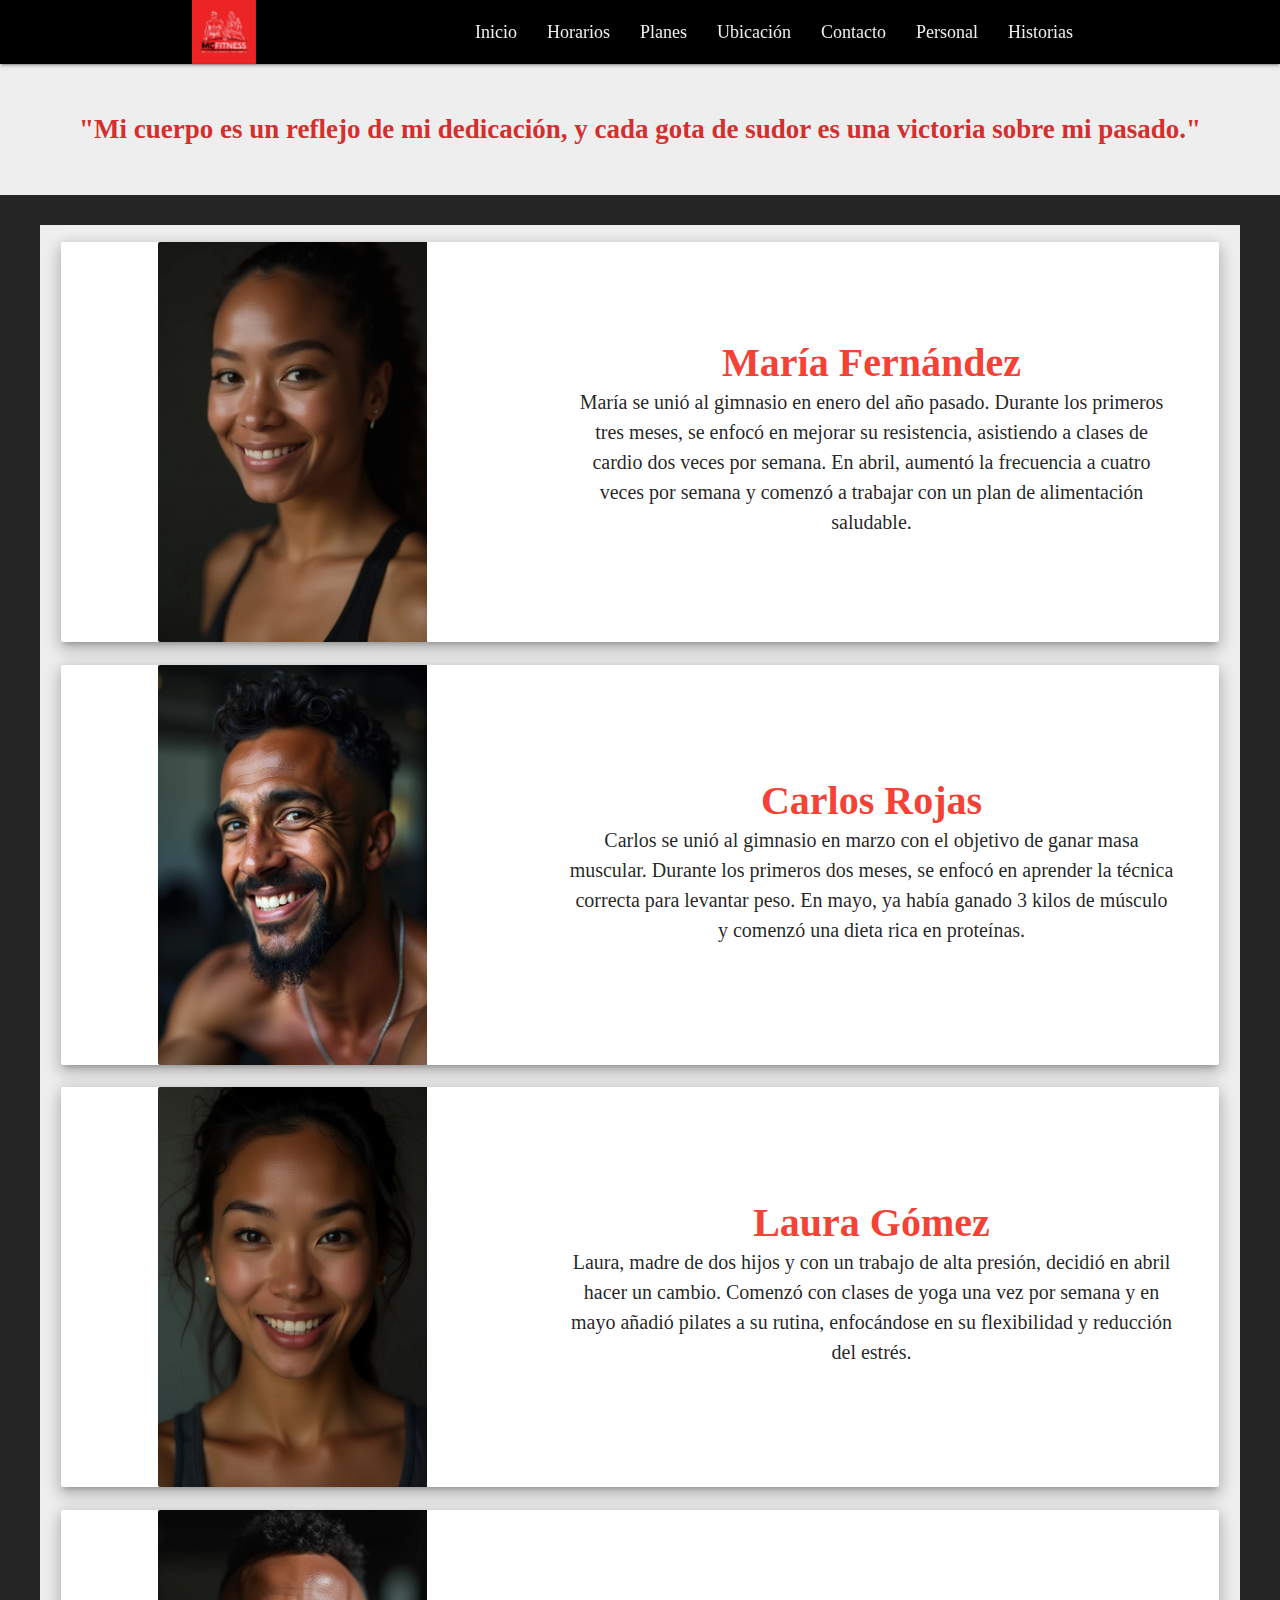
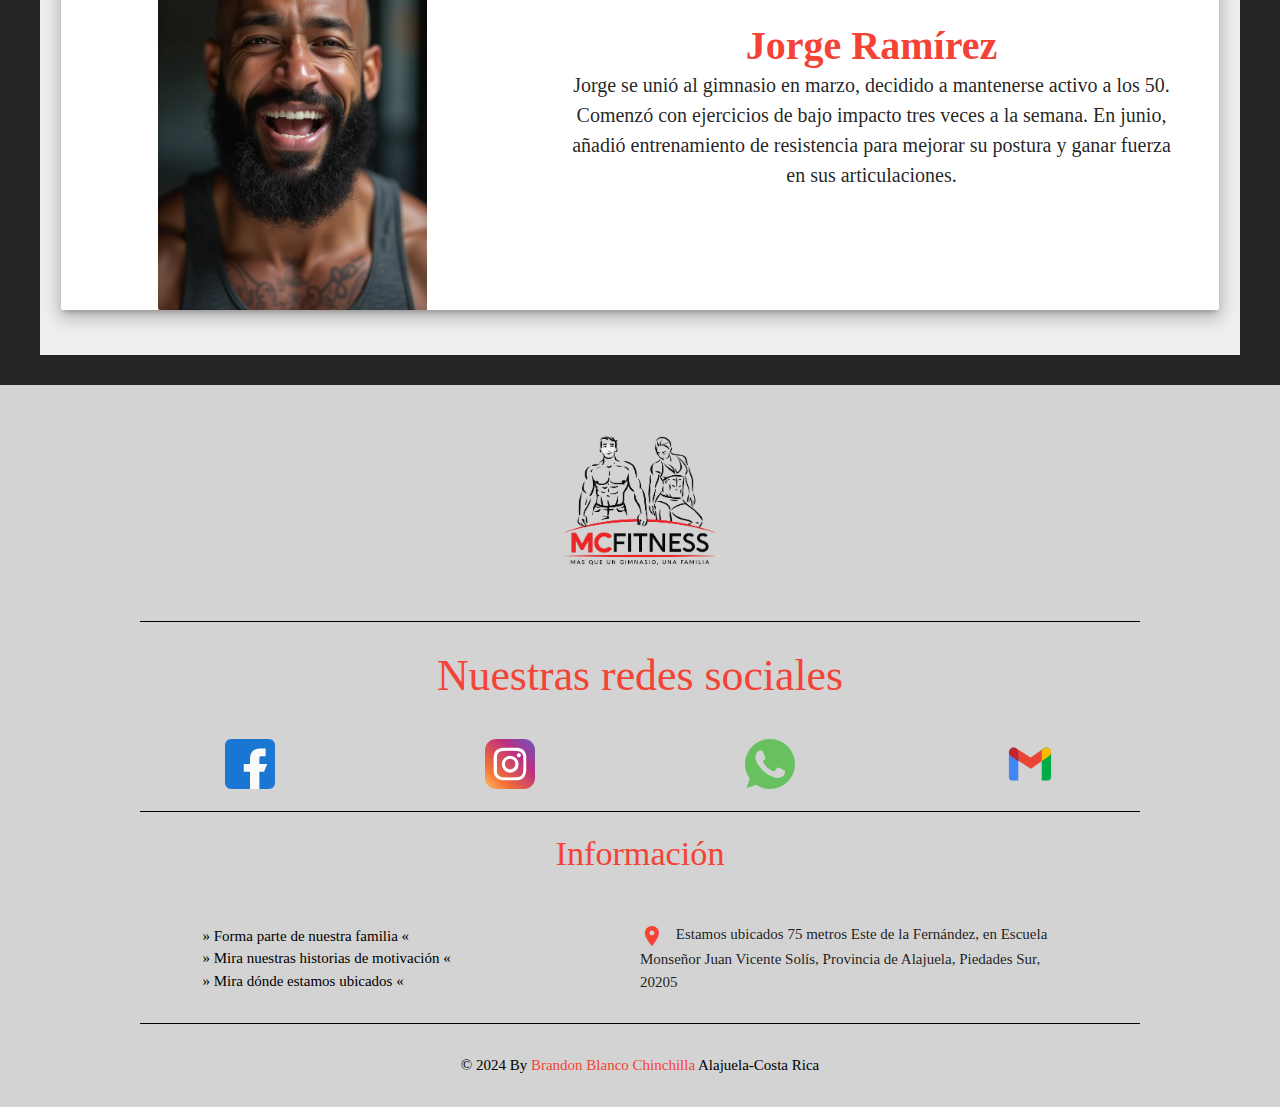
<file: PaginasWeb/Historias.html>
<!DOCTYPE html>
<html lang="en">
<head>
    
    <meta charset="UTF-8">
    <meta name="viewport" content="width=device-width, initial-scale=1.0">
    <title>Historias MC FITNESS GYM</title>
    <meta name="description" content="Conoce las historias inspiradoras de nuestros miembros en MC FITNESS GYM. Historias de superación, dedicación y transformación.">
    <meta name="keywords" content="MC FITNESS GYM, historias de éxito, transformación, motivación, gimnasio, superación personal, fitness, entrenamiento">
    <meta name="author" content="Brandon Blanco Chinchilla">

    <!--CSS de Materialize -->
    <link href="https://cdnjs.cloudflare.com/ajax/libs/materialize/1.0.0/css/materialize.min.css" rel="stylesheet">
    <link href="https://fonts.googleapis.com/icon?family=Material+Icons" rel="stylesheet">

    <!-- Font Awesome para iconos -->
    <link href="https://cdnjs.cloudflare.com/ajax/libs/font-awesome/6.0.0-beta3/css/all.min.css" rel="stylesheet">


    <link rel="stylesheet" href="/css/HistoriasEstilos.css">


</head>
<body>
    <header>
        <div class="navbar-fixed">

            <nav class="black">

                <div class="nav-wrapper container">

                    <a href="#" data-target="mobile-menu" class="sidenav-trigger right">
                        <i class="material-icons">menu</i>
                    </a>
                    <a href="/index.html" class="brand-logo">
                        <img src="/Img/logos gym/WhatsApp Image 2024-10-23 at 15.05.41 (1).jpeg" alt="Logo MC FITNESS GYM" class="logo-img">
                    </a>
                    <ul id="nav-mobile" class="right hide-on-med-and-down custom-nav">
                    <li><a href="/index.html">Inicio</a></li>
                    <li><a href="/index.html#Horarios">Horarios</a></li>
                    <li><a href="/PaginasWeb/Planes.html">Planes</a></li>
                    <li><a href="/PaginasWeb/Ubicacion.html">Ubicación</a></li>
                    <li><a href="/PaginasWeb/Planes.html#contacto">Contacto</a></li>
                    <li><a href="/PaginasWeb/Personal.html">Personal</a></li>
                    <li><a href="/PaginasWeb/Historias.html">Historias</a></li>
                    </ul>
                    
                </div>

            </nav>

        </div>
    </header>

    
    <main>


        <section>
        <!-- Sidenav para dispositivos móviles -->
        <ul class="sidenav" id="mobile-menu">

            <li>
                <div class="sidenav-header">
                    <img src="/Img/logos gym/WhatsApp Image 2024-10-23 at 15.05.41.jpeg" alt="Logo MC FITNESS GYM" class="sidenav-logo circle responsive-img">
                </div>
            </li>
            <li><a href="/index.html">Inicio</a></li>
            <li><a href="/index.html#Horarios">Horarios</a></li>
            <li><a href="/PaginasWeb/Planes.html">Planes</a></li>
            <li><a href="/PaginasWeb/Ubicacion.html">Ubicación</a></li>
            <li><a href="/PaginasWeb/Planes.html#contacto">Contacto</a></li>
            <li><a href="/PaginasWeb/Personal.html">Personal</a></li>
            <li><a href="/PaginasWeb/Historias.html">Historias</a></li>

        </ul>
        </section>
        
        <!-- Banner título -->
        <section class="container-custom grey lighten-3">

            <div class="frase center-align">
                <p class="frase-text">
                    "Mi cuerpo es un reflejo de mi dedicación, y cada gota de sudor es una victoria sobre mi pasado."
                </p>
            </div>

        </section>
    
        <!-- Contenedor de historias -->
        <section class="containerPrincipalHisto">

            <article class="grey lighten-3 container-customHistorias">

                <div class="row">

                    <!-- Tarjeta de historia 1 -->
                    <article class="col s12 m12">

                        <div class="card horizontal z-depth-3">

                            <div class="card-image">
                                <img src="/Img/fotos historias/mujer 1.png" alt="Foto de María Fernández">
                            </div>
                            <div class="card-stacked">
                                <div class="card-content">
                                    <span class="card-title red-text">María Fernández</span>
                                    <p>María se unió al gimnasio en enero del año pasado. Durante los primeros tres meses, se enfocó en mejorar su resistencia, asistiendo a clases de cardio dos veces por semana. En abril, aumentó la frecuencia a cuatro veces por semana y comenzó a trabajar con un plan de alimentación saludable.</p>
                                </div>

                            </div>
                        </div>

                    </article>
                    
                    <!-- Tarjeta de historia 2 -->
                    <article class="col s12 m12">

                        <div class="card horizontal z-depth-3">

                            <div class="card-image">
                                <img src="/Img/fotos historias/1651c40c4cc85b51562b699876a25d11.png" alt="Foto de Carlos Rojas">
                            </div>
                            <div class="card-stacked">
                                <div class="card-content">
                                    <span class="card-title red-text">Carlos Rojas</span>
                                    <p>Carlos se unió al gimnasio en marzo con el objetivo de ganar masa muscular. Durante los primeros dos meses, se enfocó en aprender la técnica correcta para levantar peso. En mayo, ya había ganado 3 kilos de músculo y comenzó una dieta rica en proteínas.</p>
                                </div>
                            </div>

                        </div>

                    </article>
                    
                    <!-- Tarjeta de historia 3 -->
                    <article class="col s12 m12">

                        <div class="card horizontal z-depth-3">

                            <div class="card-image">
                                <img src="/Img/fotos historias/mujer 2.png" alt="Foto de Laura Gómez">
                            </div>
                            <div class="card-stacked">
                                <div class="card-content">
                                    <span class="card-title red-text">Laura Gómez</span>
                                    <p>Laura, madre de dos hijos y con un trabajo de alta presión, decidió en abril hacer un cambio. Comenzó con clases de yoga una vez por semana y en mayo añadió pilates a su rutina, enfocándose en su flexibilidad y reducción del estrés.</p>
                                </div>
                            </div>

                        </div>

                    </article>
                    
                    <!-- Tarjeta de historia 4 -->
                    <article class="col s12 m12">

                        <div class="card horizontal z-depth-3">

                            <div class="card-image">
                                <img src="/Img/fotos historias/53a4fb3918a9e1cd4e5fde3fd66a88f3.png" alt="Foto de Jorge Ramírez">
                            </div>
                            <div class="card-stacked">
                                <div class="card-content">
                                    <span class="card-title red-text">Jorge Ramírez</span>
                                    <p>Jorge se unió al gimnasio en marzo, decidido a mantenerse activo a los 50. Comenzó con ejercicios de bajo impacto tres veces a la semana. En junio, añadió entrenamiento de resistencia para mejorar su postura y ganar fuerza en sus articulaciones.</p>
                                </div>
                            </div>

                        </div>

                    </article>
                </div>
            </article>
        </section>

    </main>

        <footer>

            <section class="info-box1">

                <article class="containerImg">

                    <a href="/index.html"><img class="logo-Foot" src="/Img/logos gym/image.png" alt="Logo del gimnasio"></a>
                
                </article>

                <div class="separator"></div>

                <h3 class="red-text center"><strong>Nuestras redes sociales</strong></h3><br>

                <article class="container-Redes-Foot">

                    <a href="https://www.facebook.com/people/MC-Fitness/100063640237382/"><img src="/Img/imagenesIconsRedes/facebook.svg" alt="Facebook" class="ImgIcons"></a>
                    <a href="https://www.instagram.com/mc_fitness_gym/?hl=es"><img src="/Img/imagenesIconsRedes/instagram (1).svg" alt="Instagram" class="ImgIcons"></a>
                    <a href="https://wa.me/86495651"><img src="/Img/imagenesIconsRedes/whatsapp (1).svg" alt="WhatsApp" class="ImgIcons"></a>
                    <a href="mailto:mcfitness0818@gmail.com"><img src="/Img/imagenesIconsRedes/gmail.svg" alt="Email" class="ImgIcons"></a>
                
                </article>

                <div class="separator"></div>

                <h4 class="red-text center">Información</h4><br>

                <article class="PaginasWebsFoot container">

                    <div class="info-Foot">

                        <a class="black-text" href="/PaginasWeb/Planes.html">» Forma parte de nuestra familia «</a><br>
                        <a class="black-text" href="/PaginasWeb/Historias.html">» Mira nuestras historias de motivación «</a><br>
                        <a class="black-text" href="/PaginasWeb/Ubicacion.html">» Mira dónde estamos ubicados «</a>
                    
                    </div>

                    <div class="location">

                        <p><a href="/PaginasWeb/Ubicacion.html"><i class="material-icons red-text">location_on</i></a> 
                        Estamos ubicados 75 metros Este de la Fernández, en Escuela Monseñor Juan Vicente Solís, Provincia de Alajuela, Piedades Sur, 20205</p>
                    
                    </div>

                </article>

                <div class="separator"></div>

                <section class="footer black-text center">
                    
                    © 2024 By <a class="red-text" href="https://www.instagram.com/brandon_chin19/">Brandon Blanco Chinchilla</a> Alajuela-Costa Rica
                
                </section>

            </section>

        </footer>

    <script src="https://cdnjs.cloudflare.com/ajax/libs/materialize/1.0.0/js/materialize.min.js"></script>
    <script src="/js/scripts.js"></script> 

</body>
</html>
</file>
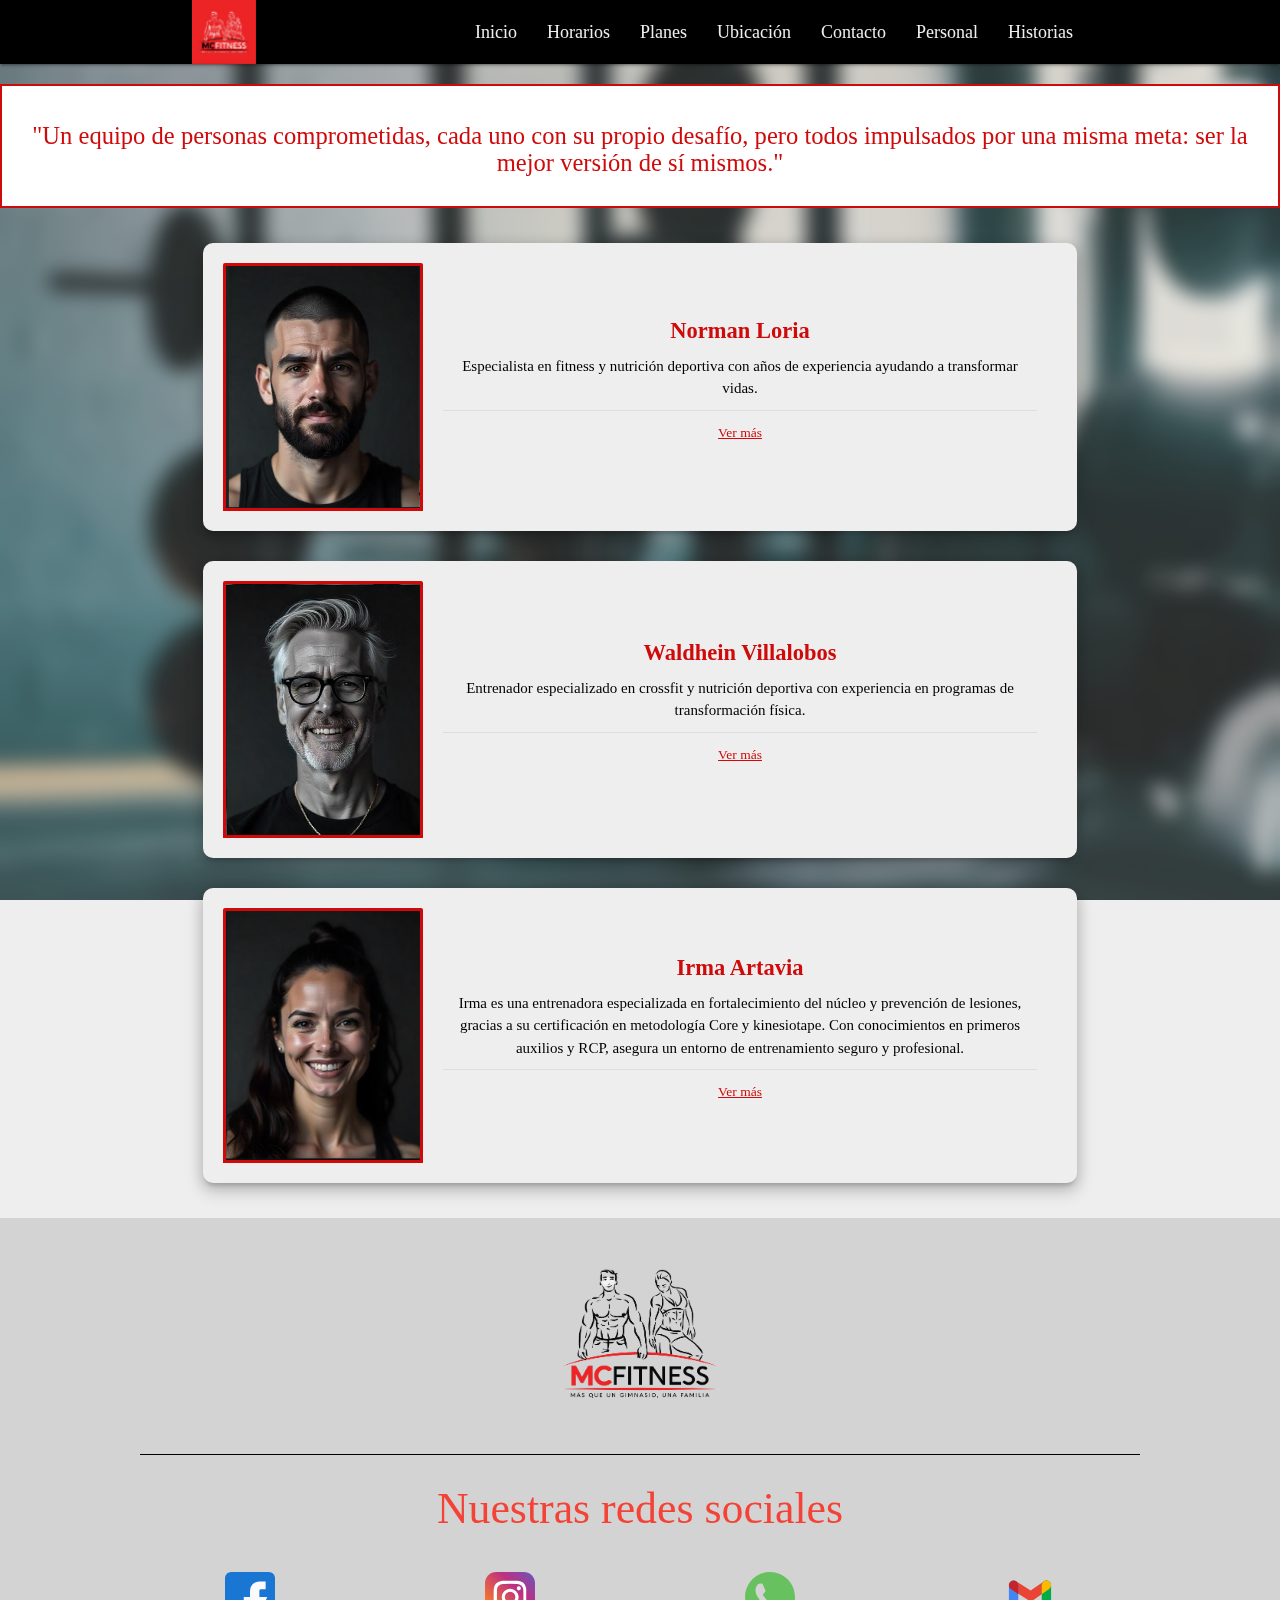
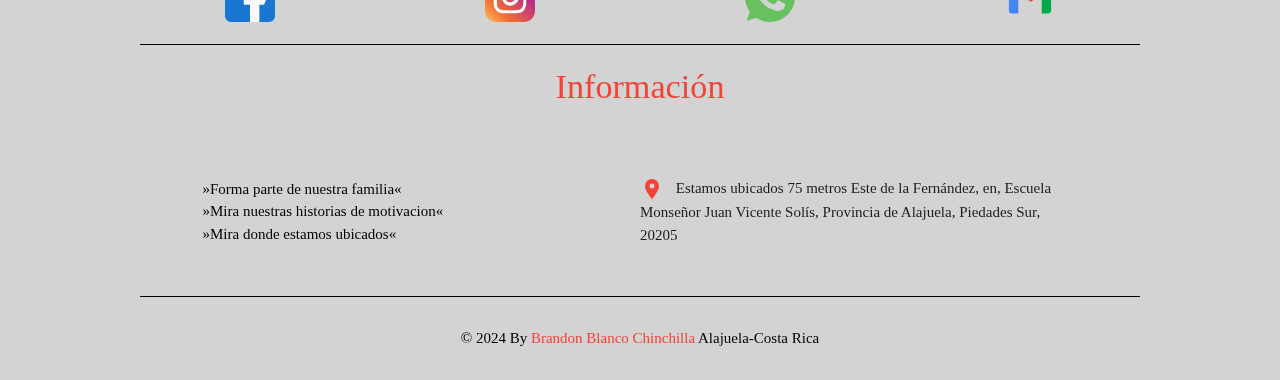
<file: PaginasWeb/Personal.html>
<!DOCTYPE html>
<html lang="en">
<head>

    <meta charset="UTF-8">
    <meta name="viewport" content="width=device-width, initial-scale=1.0">
    <title>Coaches MC FITNESS GYM</title>
  
    <meta name="description" content="Conoce a los entrenadores de MC FITNESS GYM. Especialistas en fitness y nutrición dedicados a ayudarte a alcanzar tus objetivos de salud y bienestar.">
    <meta name="keywords" content="MC FITNESS GYM, coaches, entrenadores, fitness, nutrición, bienestar, gimnasio, entrenamiento personalizado, salud, transformación física">
    <meta name="author" content="Brandon Blanco Chinchilla">

    <link href="https://cdnjs.cloudflare.com/ajax/libs/materialize/1.0.0/css/materialize.min.css" rel="stylesheet">
    <link href="https://fonts.googleapis.com/icon?family=Material+Icons" rel="stylesheet">

    <link rel="stylesheet" href="/css/personal.css">
    <link href="https://fonts.googleapis.com/icon?family=Material+Icons" rel="stylesheet">

</head>
<body>
    <main>
        <header>
            <div class="navbar-fixed">
                <nav class="black">
                    <article class="nav-wrapper container">
                        <a href="#" data-target="mobile-menu" class="sidenav-trigger right">
                            <i class="material-icons">menu</i>
                        </a>
                        <a href="/index.html" class="brand-logo">
                            <img src="/Img/logos gym/WhatsApp Image 2024-10-23 at 15.05.41 (1).jpeg" alt="Logo" class="logo-img">
                        </a>
                        <ul id="nav-mobile" class="right hide-on-med-and-down custom-nav">
                            <li><a href="/index.html">Inicio</a></li>
                            <li><a href="/index.html#Horarios">Horarios</a></li>
                            <li><a href="/PaginasWeb/Planes.html">Planes</a></li>
                            <li><a href="/PaginasWeb/Ubicacion.html">Ubicación</a></li>
                            <li><a href="/PaginasWeb/Planes.html#contacto">Contacto</a></li>
                            <li><a href="/PaginasWeb/Personal.html">Personal</a></li>
                            <li><a href="/PaginasWeb/Historias.html">Historias</a></li>
                        </ul>
                    </article>
                </nav>
            </div>
        </header>
    
         <!-- Sidenav para dispositivos móviles -->
        <ul class="sidenav" id="mobile-menu">
            <li>
                <div class="sidenav-header">
                    <img src="/Img/logos gym/WhatsApp Image 2024-10-23 at 15.05.41.jpeg" alt="Logo" class="sidenav-logo circle responsive-img">
                </div>
            </li>
            <li><a href="/index.html">Inicio</a></li>
            <li><a href="/index.html#Horarios">Horarios</a></li>
            <li><a href="/PaginasWeb/Planes.html">Planes</a></li>
            <li><a href="/PaginasWeb/Ubicacion.html">Ubicación</a></li>
            <li><a href="/PaginasWeb/Planes.html#contacto">Contacto</a></li>
            <li><a href="/PaginasWeb/Personal.html">Personal</a></li>
            <li><a href="/PaginasWeb/Historias.html">Historias</a></li>
        </ul>

        <!-- Quote Section -->
        <section class="quote">

            <h5>"Un equipo de personas comprometidas, cada uno con su propio desafío, pero todos impulsados por una misma meta: ser la mejor versión de sí mismos."</h5>
        
        </section>

        <section class="container ">
            <div class="row">
                <article class="col s12 m12 l12">
                    <div class="card grey lighten-3 z-depth-3 card-horizontal">
                        <div class="card-image">
                            <img src="/Img/Titulos Norman/Captura de pantalla 2024-11-04 010805.png" alt="Coach">
                        </div>
                        <div class="card-content">
                            <span class="card-title">Norman Loria</span>
                            <p class="black-text">Especialista en fitness y nutrición deportiva con años de experiencia ayudando a transformar vidas.</p>
                            <article class="card-action">
                                <details>
                                    <summary class="view-more">Ver más</summary>
                                    <ul class="titles-list ">
                                        <li><a href="/Img/Titulos Norman/WhatsApp Image 2024-10-26 at 16.30.09 (1).jpeg" target="_blank">Certificado Entrenador de fútbol infantil FIFA GRASSROOTS</a></li>
                                        <li><a href="/Img/Titulos Norman/WhatsApp Image 2024-10-26 at 16.30.09.jpeg" target="_blank">Especialista en Nutrición Deportiva</a></li>
                                        <li><a href="/Img/Titulos Norman/WhatsApp Image 2024-10-26 at 16.30.10 (1).jpeg" target="_blank">Certificado en Rehabilitación Física</a></li>
                                        <li><a href="/Img/Titulos Norman/WhatsApp Image 2024-10-26 at 16.30.10 (2).jpeg" target="_blank">Entrenador Funcional Nivel Avanzado</a></li>
                                        <li><a href="/Img/Titulos Norman/WhatsApp Image 2024-10-26 at 16.30.10.jpeg" target="_blank">Master en Rendimiento Deportivo</a></li>
                                    </ul>
                                </details>
                            </article>
                        </div>
                    </div>
                </article>
        
                <article class="col s12 m12 l12">
                    <div class="card grey lighten-3 z-depth-3 card-horizontal">
                        <div class="card-image">
                            <img src="/Img/titulos Waldhein Villalobos Morales/Captura de pantalla 2024-11-04 010841.png" alt="Coach">
                        </div>
                        <div class="card-content">
                            <span class="card-title">Waldhein Villalobos</span>
                            <p class="black-text">Entrenador especializado en crossfit y nutrición deportiva con experiencia en programas de transformación física.</p>
                            <article class="card-action">
                                <details>
                                    <summary class="view-more">Ver más</summary>
                                    <ul class="titles-list">
                                        <li><a href="/Img/titulos Waldhein Villalobos Morales/WhatsApp Image 2024-11-04 at 00.30.11.jpeg" target="_blank">Certificado International Professional Training Crossfitness</a></li>
                                        <li><a href="/Img/titulos Waldhein Villalobos Morales/WhatsApp Image 2024-11-04 at 00.30.47 (1).jpeg" target="_blank">Certificado International Professional Training Entrenamiento Funcional</a></li>
                                        <li><a href="/Img/titulos Waldhein Villalobos Morales/WhatsApp Image 2024-11-04 at 00.30.47.jpeg" target="_blank">Certificado International Professional Training Nutrición y suplementación deportiva</a></li>
                                        <li><a href="/Img/titulos Waldhein Villalobos Morales/WhatsApp Image 2024-11-04 at 00.30.48.jpeg" target="_blank">Certificado International Professional Training Hipertrofia Muscular</a></li>
                                    </ul>
                                </details>
                            </article>
                        </div>
                    </div>
                </article>
        
                <article class="col s12 m12 l12">
                    <div class="card grey lighten-3 z-depth-3 card-horizontal">
                        <div class="card-image">
                            <img src="/Img/Titulos irma/Captura de pantalla 2024-11-04 020049.png" alt="Coach">
                        </div>
                        <div class="card-content">
                            <span class="card-title">Irma Artavia</span>
                            <p class="black-text">Irma es una entrenadora especializada en fortalecimiento del núcleo y prevención de lesiones, gracias a su certificación en metodología Core y kinesiotape. Con conocimientos en primeros auxilios y RCP, asegura un entorno de entrenamiento seguro y profesional.</p>
                            <article class="card-action">
                                <details>
                                    <summary class="view-more">Ver más</summary>
                                    <ul class="titles-list">
                                        <li><a href="/Img/Titulos irma/WhatsApp Image 2024-11-04 at 01.49.02 (1).jpeg" target="_blank">Certificación en Principios de la Metodologia Core</a></li>
                                        <li><a href="/Img/Titulos irma/WhatsApp Image 2024-11-04 at 01.49.02 (2).jpeg" target="_blank">Certificado en Taller de Kinesiotape VNM</a></li>
                                        <li><a href="/Img/Titulos irma/WhatsApp Image 2024-11-04 at 01.49.02 (3).jpeg" target="_blank">Certificación en Primeros Auxilios y reanimación cardiopulmonar (RCP)</a></li>
                                    </ul>
                                </details>
                            </article>
                        </div>
                    </div>
                </article>
            </div>
        </section>

    </main>

        <footer>

            <section class="info-box1">
                
                <article class="containerImg">

                    <a href="/index.html"><img class="logo-Foot" src="/Img/logos gym/image.png" alt="LogoGym"></a>
                
                </article>

                <div class="separator"></div>
                <h3 class="red-text center"><strong>Nuestras redes sociales</strong></h3><br>

                <article class="container-Redes-Foot">

                    <a href="https://www.facebook.com/people/MC-Fitness/100063640237382/"><img src="/Img/imagenesIconsRedes/facebook.svg" alt="Facebook" class="ImgIcons"></a>
                    <a href="https://www.instagram.com/mc_fitness_gym/?hl=es"><img src="/Img/imagenesIconsRedes/instagram (1).svg" alt="Instagram" class="ImgIcons"></a>
                    <a href="https://wa.me/86495651"><img src="/Img/imagenesIconsRedes/whatsapp (1).svg" alt="WhatsApp" class="ImgIcons"></a>
                    <a href="mailto:mcfitness0818@gmail.com"><img src="/Img/imagenesIconsRedes/gmail.svg" alt="Email" class="ImgIcons"></a>
                
                </article>

                <div class="separator"></div>

                <h4 class="red-text center">Información</h4><br>

                <article class="PaginasWebsFoot container">
                    
                    <div class="info-Foot">
                        <a class="black-text" href="/PaginasWeb/Planes.html">»Forma parte de nuestra familia«</a><br>
                        <a class="black-text" href="/PaginasWeb/Historias.html">»Mira nuestras historias de motivacion«</a><br>
                        <a class="black-text" href="/PaginasWeb/Ubicacion.html">»Mira donde estamos ubicados«</a>
                        
                    </div>

                    <div class="location">
                        <p> <a href="/PaginasWeb/Ubicacion.html"><i class="material-icons red-text">location_on</i></a> 
                        Estamos ubicados 75 metros Este de la Fernández, en, Escuela Monseñor Juan Vicente Solís, Provincia de Alajuela, Piedades Sur, 20205</p>
                    </div>
                </article>

                <div class="separator"></div>

                <section class="footer black-text center">

                    © 2024 By <a class="red-text" href="https://www.facebook.com/zurdo.bch/?_rdr">Brandon Blanco Chinchilla</a> Alajuela-Costa Rica
                
                </section>

            </section>
        </footer>

    <!-- Vinculación con el archivo JavaScript -->
    <script src="/js/scripts.js"></script>
    <script src="https://cdnjs.cloudflare.com/ajax/libs/materialize/1.0.0/js/materialize.min.js"></script>

</body>
</html>
</file>
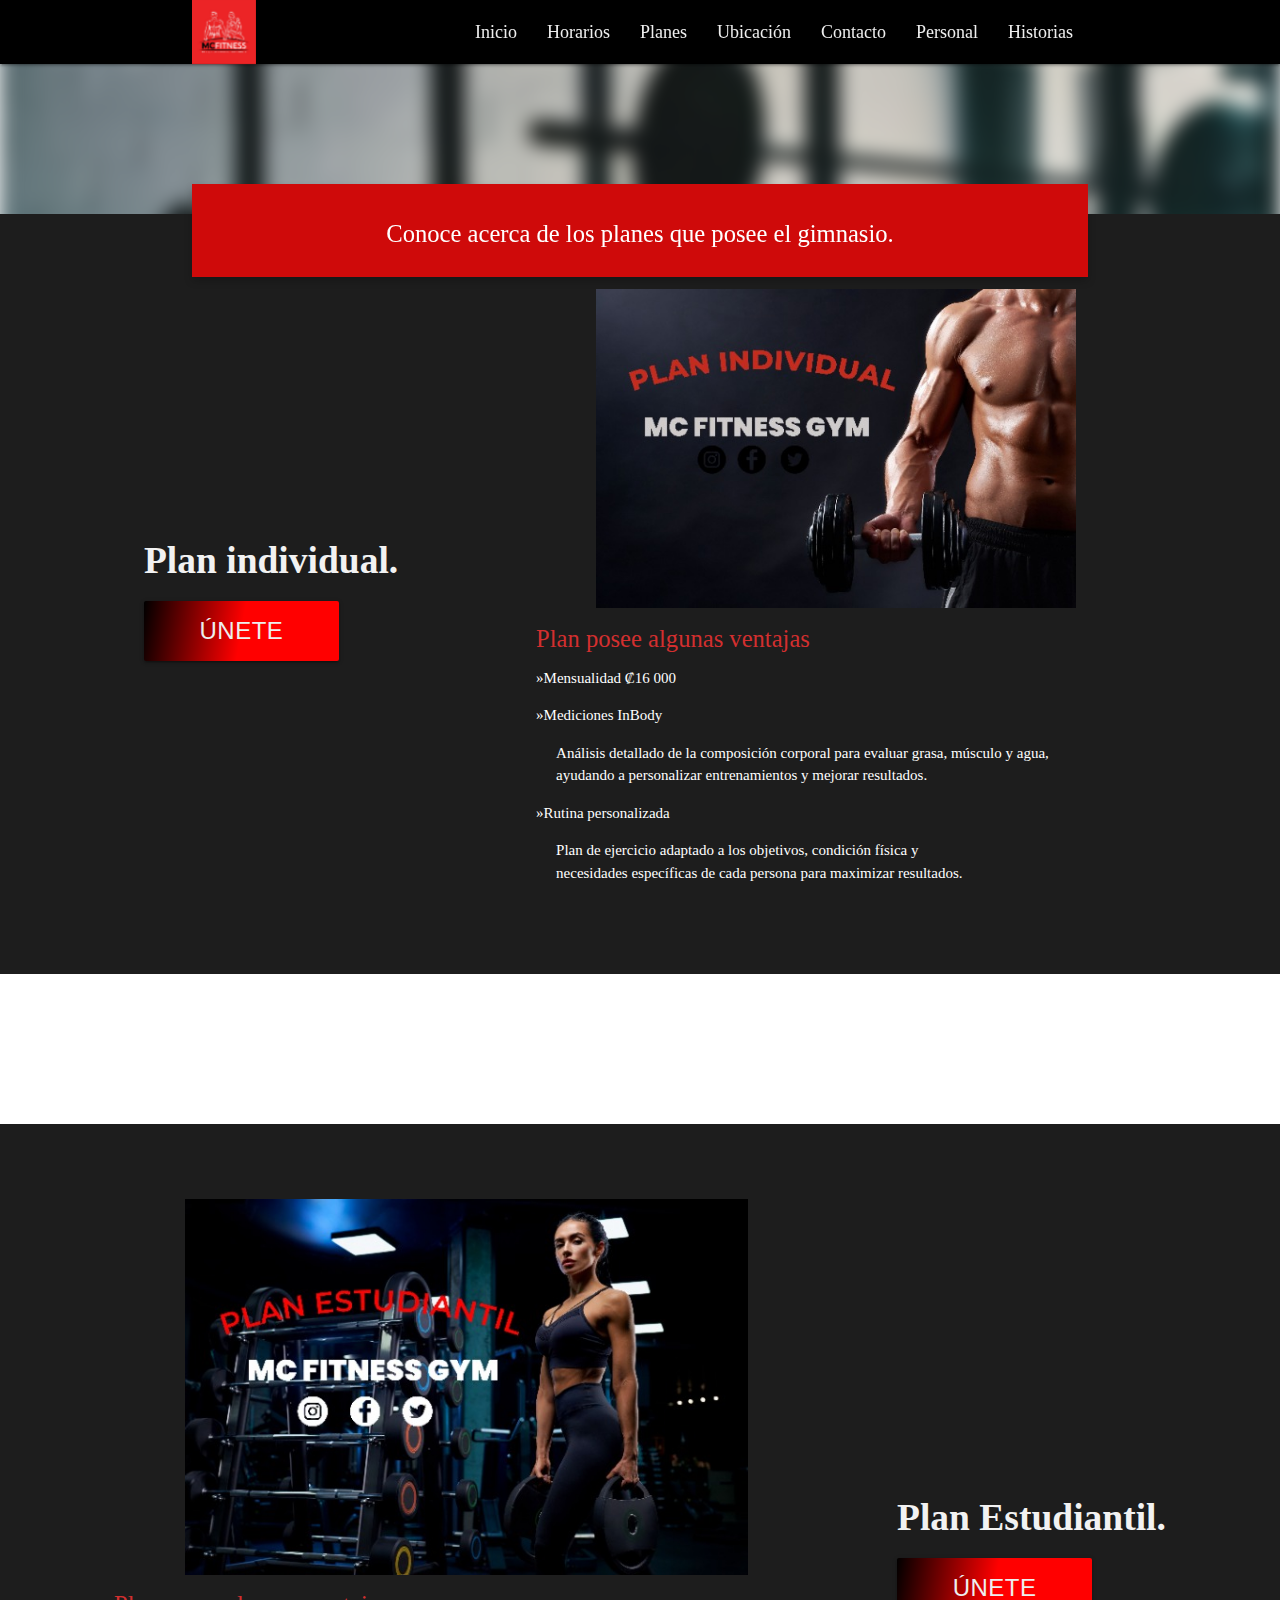
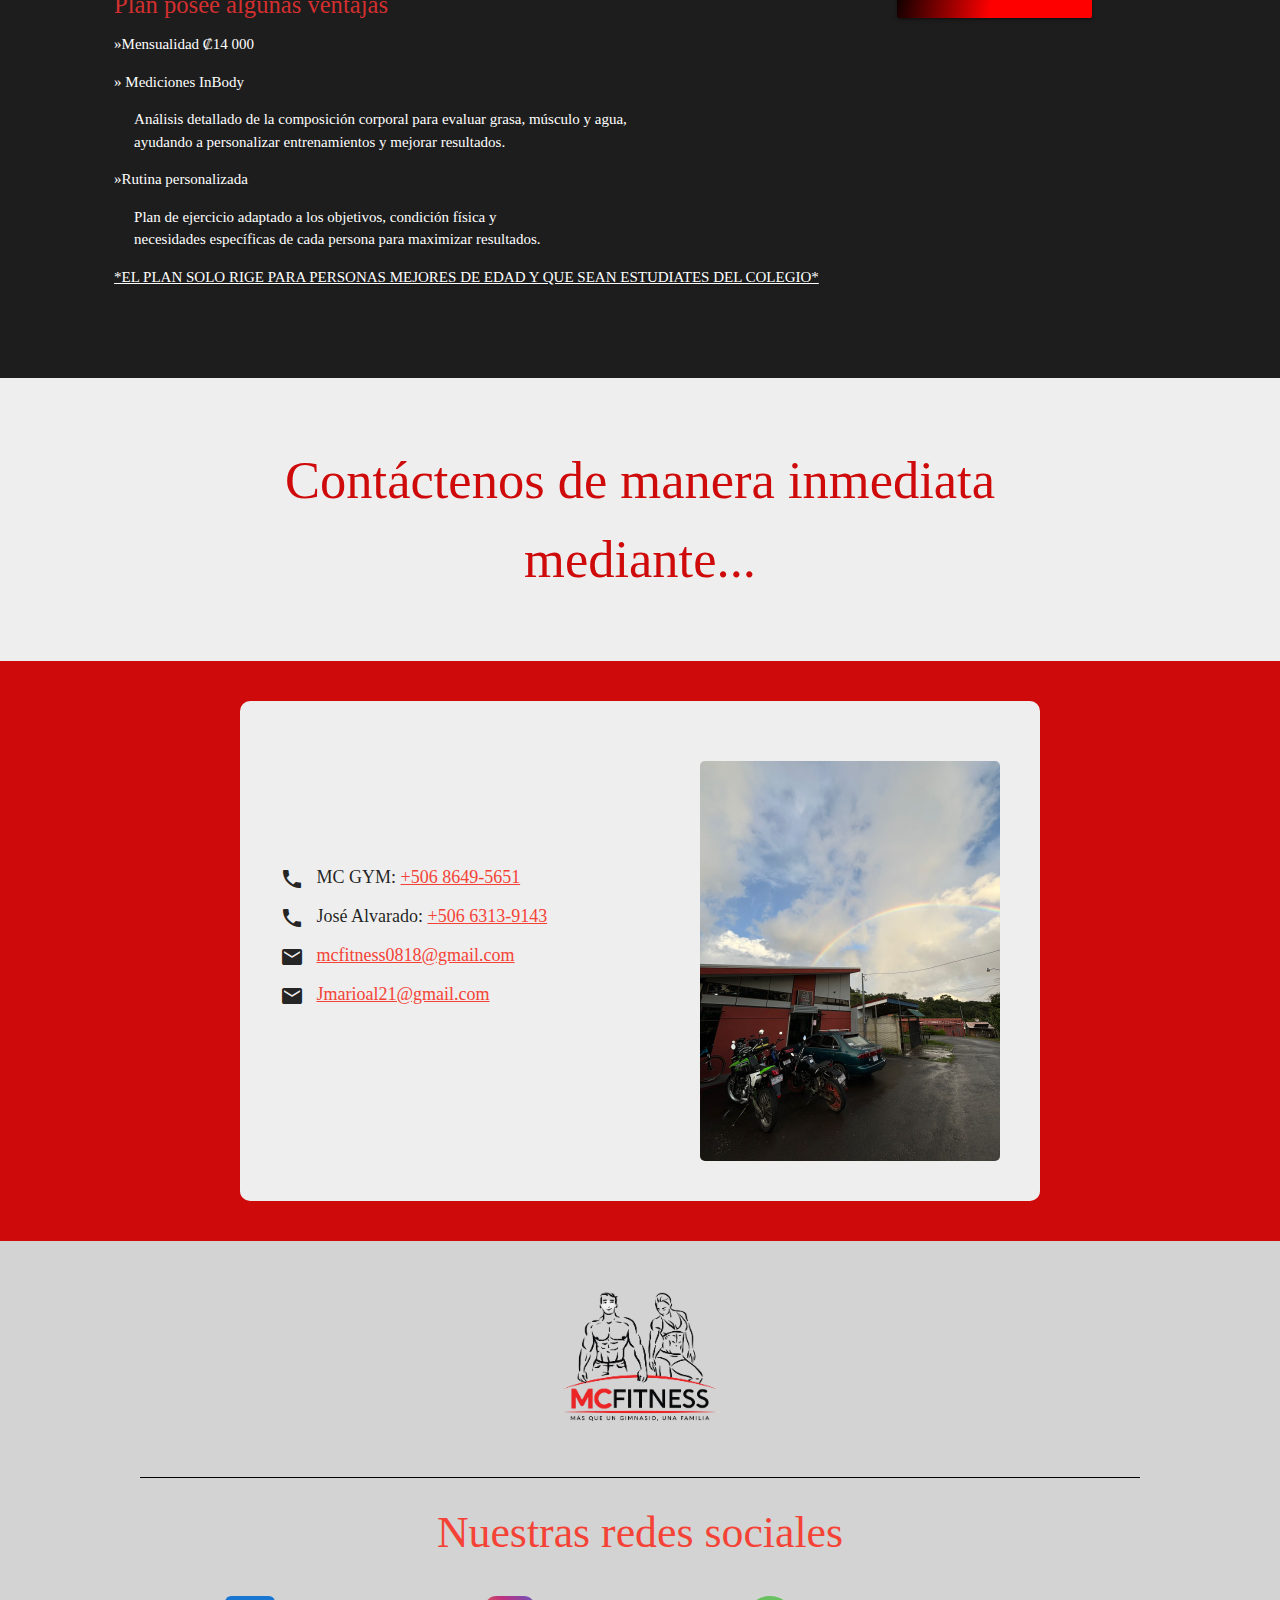
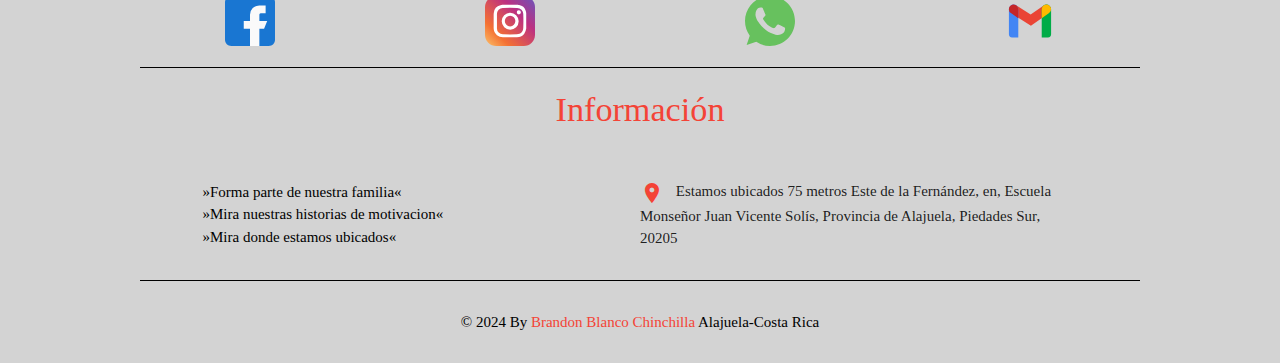
<file: PaginasWeb/Planes.html>
<!DOCTYPE html>
<html lang="en">
<head>
    
    <meta charset="UTF-8">
    <meta name="viewport" content="width=device-width, initial-scale=1.0">
    <title>Planes de Membresías | MC Fitness Gym</title>
    <meta name="description" content="Explora los planes de membresía de MC Fitness Gym. Ofrecemos opciones para individuos y estudiantes con beneficios exclusivos, mediciones InBody y rutinas personalizadas.">
    <meta name="keywords" content="MC Fitness Gym, planes de membresía, gimnasio en Alajuela, plan individual, plan estudiantil, rutina personalizada, medición InBody">
    <meta name="author" content="Brandon Blanco Chinchilla">
    
    <link rel="stylesheet" href="https://cdnjs.cloudflare.com/ajax/libs/materialize/1.0.0/css/materialize.min.css">
    <link href="https://fonts.googleapis.com/icon?family=Material+Icons" rel="stylesheet">

    <link rel="stylesheet" href="/css/EstilosPlanes.css">
    
</head>
<body>
    <header>
        <section class="navbar-fixed">
            <nav class="black">
                <article class="nav-wrapper container">
                    <a href="#" data-target="mobile-menu" class="sidenav-trigger right">
                        <i class="material-icons">menu</i>
                    </a>
                    <a href="/index.html" class="brand-logo">
                        <img src="/Img/logos gym/WhatsApp Image 2024-10-23 at 15.05.41 (1).jpeg" alt="Logo" class="logo-img">
                    </a>
                    <ul id="nav-mobile" class="right hide-on-med-and-down custom-nav">
                        <li><a href="/index.html">Inicio</a></li>
                        <li><a href="/index.html#Horarios">Horarios</a></li>
                        <li><a href="/PaginasWeb/Planes.html">Planes</a></li>
                        <li><a href="/PaginasWeb/Ubicacion.html">Ubicación</a></li>
                        <li><a href="/PaginasWeb/Planes.html#contacto">Contacto</a></li>
                        <li><a href="/PaginasWeb/Personal.html">Personal</a></li>
                        <li><a href="/PaginasWeb/Historias.html">Historias</a></li>
                    </ul>
                </article>
            </nav>
        </section>
    </header>

    <main>
        
        <section>
            <!-- Sidenav para dispositivos móviles -->
           <ul class="sidenav" id="mobile-menu">
           <li>
               <div class="sidenav-header">
                   <!-- Cambia esta ruta por una imagen de prueba -->
                   <img src="/Img/logos gym/WhatsApp Image 2024-10-23 at 15.05.41.jpeg" alt="Logo" class="sidenav-logo circle responsive-img">
               </div>
           </li>
           <li><a href="/index.html">Inicio</a></li>
           <li><a href="/index.html#Horarios">Horarios</a></li>
           <li><a href="/PaginasWeb/Planes.html">Planes</a></li>
           <li><a href="/PaginasWeb/Ubicacion.html">Ubicación</a></li>
           <li><a href="/PaginasWeb/Planes.html#contacto">Contacto</a></li>
           <li><a href="/PaginasWeb/Personal.html">Personal</a></li>
           <li><a href="/PaginasWeb/Historias.html">Historias</a></li>
       </ul>
       </section>
       
       
       
       <section class="plans-container">
               <!-- Banner rojo -->
           <article class="banner">
               <h5>Conoce acerca de los planes que posee el gimnasio.</h5>
           </article>

           <article class="plan-text centered">
               <div>
                   <h2>Plan individual.</h2>
                   <a href="https://wa.me/86495651"><button class="btn custom-btn">Únete</button></a>

               </div>
           </article>

           <div>
               <div class="plan-image">
                   <img src="/Img/Planes membresia/download.jpeg" alt="Plan individual">
               </div>
               <div class="plan-details">
                   <h5 class="red-text text-darken-2"><strong>Plan posee algunas ventajas</strong></h5>
                   <p class="white-text">»Mensualidad <strong>₡16 000</strong></p>
                   <p class="white-text">»Mediciones InBody <ul><li class="white-text">Análisis detallado de la composición corporal para evaluar grasa, músculo y agua,<br> ayudando a personalizar entrenamientos y mejorar resultados.</li></ul></p>
                   <p class="white-text">»Rutina personalizada <ul><li class="white-text">Plan de ejercicio adaptado a los objetivos, condición física y <br> necesidades específicas de cada persona para maximizar resultados.</li></ul></p>
               </div>
           </div>
       </section>
       
       <!-- Separador visible en móviles -->
       <div class="separator-mobile"></div>

       <!-- Segundo plan con orden inverso -->
       <section class="plans-container plan-reverse">
           <div>
               <div class="plan-image center-align">
                   <img src="/Img/Planes membresia/download (1).jpeg" alt="Plan estudiantil">
               </div>
               <div class="plan-details plan-details2">
                   <h5 class="red-text text-darken-2"><strong>Plan posee algunas ventajas</strong></h5>
                   <p class="white-text">»Mensualidad <strong>₡14 000</strong></p>
                   <p class="white-text">» Mediciones InBody</p>
                   <ul>
                       <li class="white-text">Análisis detallado de la composición corporal para evaluar grasa, músculo y agua, <br> ayudando a personalizar entrenamientos y mejorar resultados.</li>
                   </ul>
                   <p class="white-text">»Rutina personalizada <ul><li class="white-text">Plan de ejercicio adaptado a los objetivos, condición física y <br> necesidades específicas de cada persona para maximizar resultados.</li></ul></p>
                   <p class="RESTRICCION white-text">*EL PLAN SOLO RIGE PARA PERSONAS MEJORES DE EDAD Y QUE SEAN ESTUDIATES DEL COLEGIO*</p>
               </div>
           </div>
           <div class="plan-text centered">
               <div>
                   <h2>Plan Estudiantil.</h2>
                   <a href="https://wa.me/86495651"><button class="btn custom-btn">Únete</button></a>


               </div>
           </div>
       </section>

       <section class="contactenos" id="contacto">
           <p>Contáctenos de manera inmediata <br>mediante...</p>
       </section>

       <section class="contact-container">
           <article class="contact-details">
               <div class="contact-info">
                   <p><i class="material-icons icon-pos">phone</i> MC GYM: <a class="red-text under " href="https://wa.me/50686495651">+506 8649-5651</a></p>
                   <p><i class="material-icons icon-pos">phone</i> José Alvarado: <a class="red-text under" href="https://wa.me/50663139143">+506 6313-9143</a></p>
                   <p><i class="material-icons icon-pos">mail</i> <a class="red-text under" href="mailto:mcfitness0818@gmail.com">mcfitness0818@gmail.com</a></p>
                   <p><i class="material-icons icon-pos">mail</i> <a class="red-text under" href="mailto:Jmarioal21@gmail.com">Jmarioal21@gmail.com</a></p>
               </div>
       
               <img src="/Img/parte deleantera/Mc gym parte frente (2).jpeg" alt="Imagen de contacto">
           </article>
       </section>

    </main>

       <footer>

           <section class="info-box1">

               <article class="containerImg">

                   <a href="/index.html"><img class="logo-Foot" src="/Img/logos gym/image.png" alt="LogoGym"></a>
               
                </article>

               <div class="separator"></div>
               <h3 class="red-text center"><strong>Nuestras redes sociales</strong></h3><br>

               <article class="container-Redes-Foot">

                   <a href="https://www.facebook.com/people/MC-Fitness/100063640237382/"><img src="/Img/imagenesIconsRedes/facebook.svg" alt="Facebook" class="ImgIcons"></a>
                   <a href="https://www.instagram.com/mc_fitness_gym/?hl=es"><img src="/Img/imagenesIconsRedes/instagram (1).svg" alt="Instagram" class="ImgIcons"></a>
                   <a href="https://wa.me/86495651"><img src="/Img/imagenesIconsRedes/whatsapp (1).svg" alt="WhatsApp" class="ImgIcons"></a>
                   <a href="mailto:mcfitness0818@gmail.com"><img src="/Img/imagenesIconsRedes/gmail.svg" alt="Email" class="ImgIcons"></a>
               
                </article>

               <div class="separator"></div>

               <h4 class="red-text center">Información</h4><br>

               <article class="PaginasWebsFoot container">
                   
                   <div class="info-Foot">

                       <a class="black-text" href="/PaginasWeb/Planes.html">»Forma parte de nuestra familia«</a><br>
                       <a class="black-text" href="/PaginasWeb/Historias.html">»Mira nuestras historias de motivacion«</a><br>
                       <a class="black-text" href="/PaginasWeb/Ubicacion.html">»Mira donde estamos ubicados«</a>
                       
                   </div>

                   <div class="location">

                       <p> <a href="/PaginasWeb/Ubicacion.html"><i class="material-icons red-text">location_on</i></a> 

                       Estamos ubicados 75 metros Este de la Fernández, en, Escuela Monseñor Juan Vicente Solís, Provincia de Alajuela, Piedades Sur, 20205

                       </p>

                   </div>

               </article>

               <div class="separator"></div>

               <section class="footer black-text center">

                   © 2024 By <a class="red-text" href="https://www.facebook.com/zurdo.bch/?_rdr">Brandon Blanco Chinchilla</a> Alajuela-Costa Rica

               </section>
               
           </section>
       </footer>
   
       <script src="/js/scripts.js"></script>
       <script src="https://cdnjs.cloudflare.com/ajax/libs/materialize/1.0.0/js/materialize.min.js"></script>
</body>
</html>
</file>
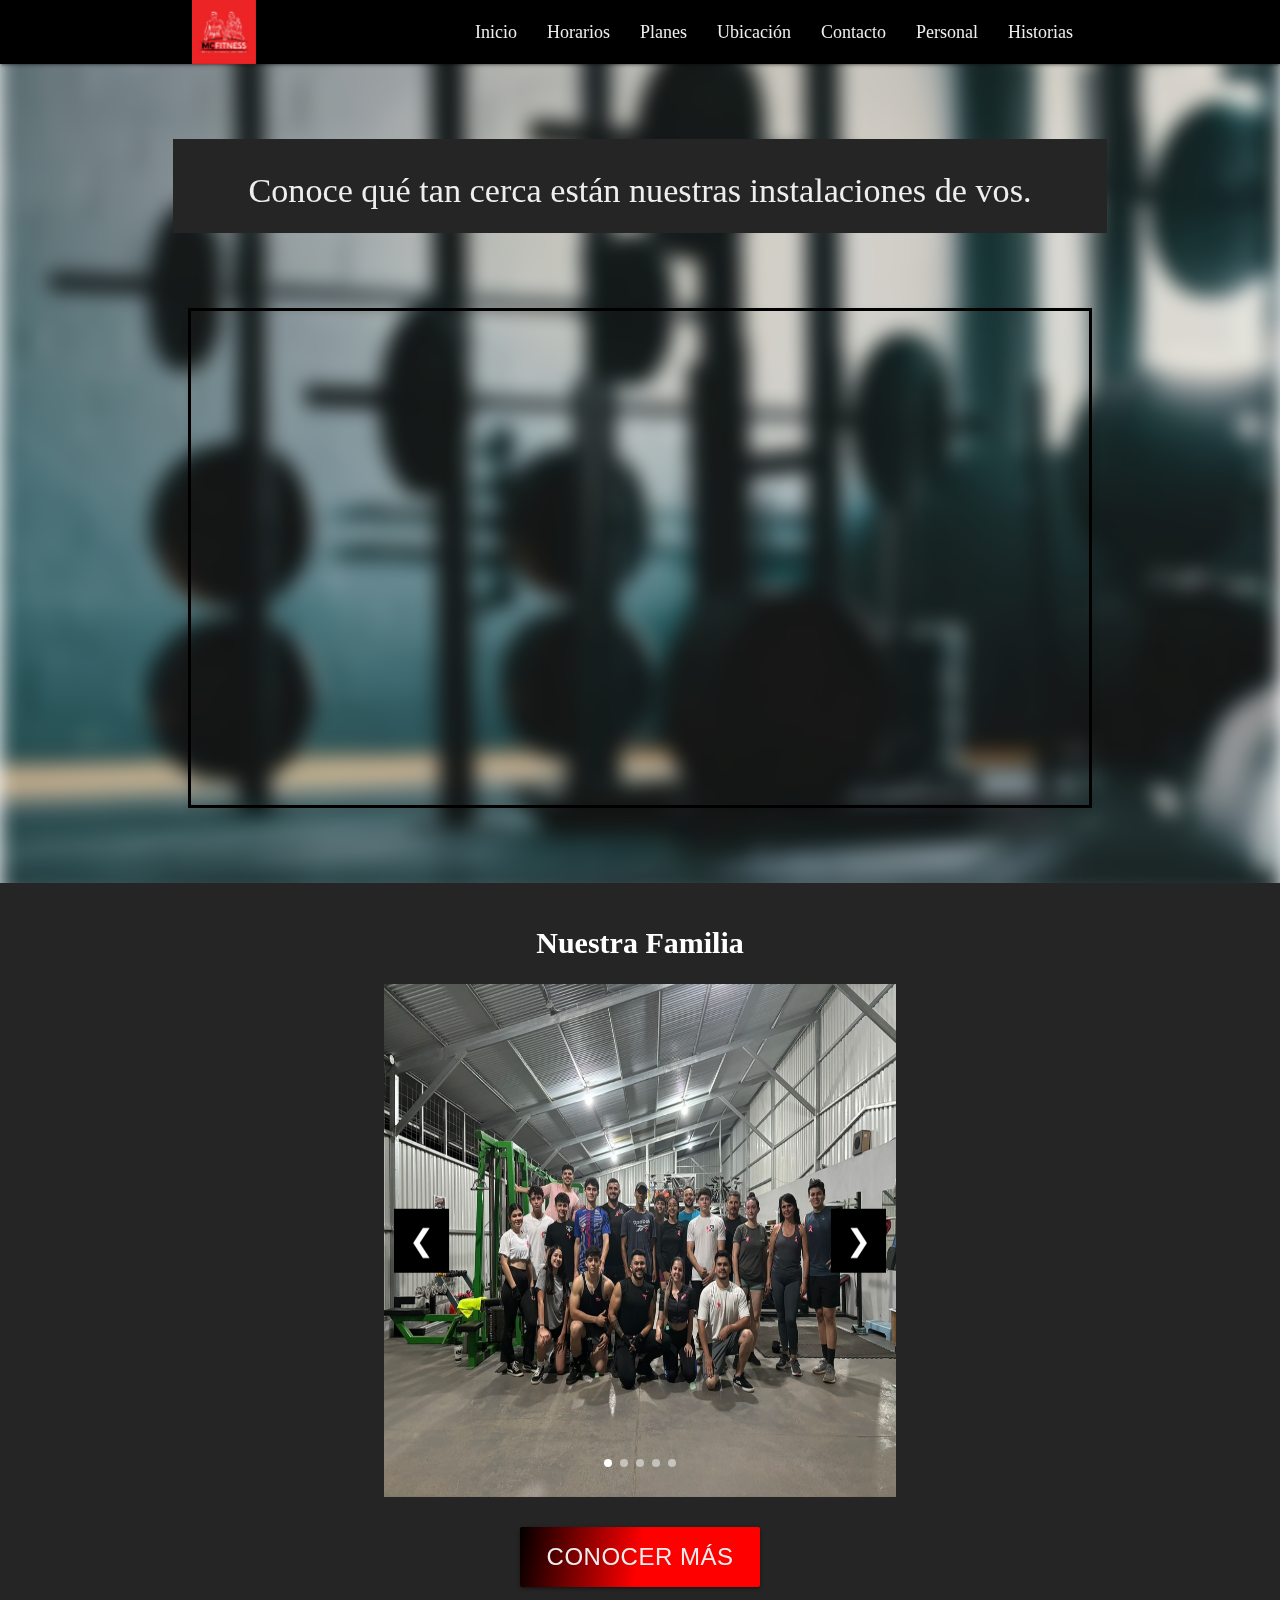
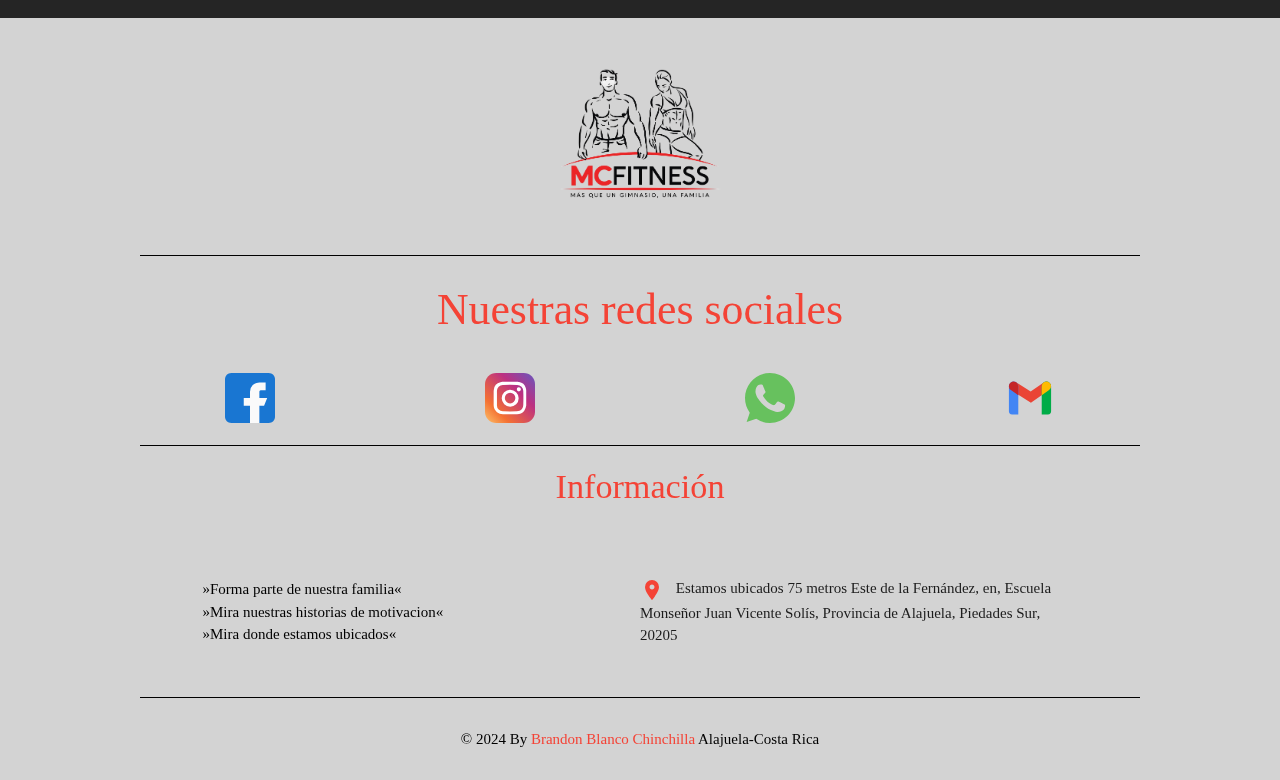
<file: PaginasWeb/Ubicacion.html>
<!DOCTYPE html>
<html lang="en">
<head>
    
    <meta charset="UTF-8">
    <meta name="viewport" content="width=device-width, initial-scale=1.0">
    <title>Ubicación y Fotos MC Gym</title>
    <meta name="description" content="Descubre la ubicación de MC Gym y conoce a nuestra comunidad. Encuentra nuestras instalaciones en Alajuela y únete a la familia MC Gym.">
    <meta name="keywords" content="MC Gym, ubicación MC Gym, familia MC Gym, gimnasio en Alajuela, instalaciones de gimnasio, comunidad fitness">
    <meta name="author" content="Brandon Blanco Chinchilla">

    

    <!--CSS de Materialize -->
    <link rel="stylesheet" href="https://cdnjs.cloudflare.com/ajax/libs/materialize/1.0.0/css/materialize.min.css">
    <link href="https://fonts.googleapis.com/icon?family=Material+Icons" rel="stylesheet">


    <link rel="stylesheet" href="/css/UbicacionEstilos.css">
    
</head>
<body>

    <header>

        <section class="navbar-fixed">
            <nav class="black">
                <article class="nav-wrapper container">

                    <a href="#" data-target="mobile-menu" class="sidenav-trigger right">
                        <i class="material-icons">menu</i>
                    </a>
                    <a href="/index.html" class="brand-logo">
                        <img src="/Img/logos gym/WhatsApp Image 2024-10-23 at 15.05.41 (1).jpeg" alt="Logo" class="logo-img">
                    </a>
                    <ul id="nav-mobile" class="right hide-on-med-and-down custom-nav">

                        <li><a href="/index.html">Inicio</a></li>
                        <li><a href="/index.html#Horarios">Horarios</a></li>
                        <li><a href="/PaginasWeb/Planes.html">Planes</a></li>
                        <li><a href="/PaginasWeb/Ubicacion.html">Ubicación</a></li>
                        <li><a href="/PaginasWeb/Planes.html#contacto">Contacto</a></li>
                        <li><a href="/PaginasWeb/Personal.html">Personal</a></li>
                        <li><a href="/PaginasWeb/Historias.html">Historias</a></li>
                    
                    </ul>

                </article>
            </nav>
        </section>

    </header>

    <main>

        <section><!-- Sidenav para dispositivos móviles -->

            <ul class="sidenav" id="mobile-menu">
                
                <li>
                    <div class="sidenav-header">
                        <!-- Cambia esta ruta por una imagen de prueba -->
                        <img src="/Img/logos gym/WhatsApp Image 2024-10-23 at 15.05.41.jpeg" alt="Logo" class="sidenav-logo circle responsive-img">
                    </div>
                </li>
                <li><a href="/index.html">Inicio</a></li>
                <li><a href="/index.html#Horarios">Horarios</a></li>
                <li><a href="/PaginasWeb/Planes.html">Planes</a></li>
                <li><a href="/PaginasWeb/Ubicacion.html">Ubicación</a></li>
                <li><a href="/PaginasWeb/Planes.html#contacto">Contacto</a></li>
                <li><a href="/PaginasWeb/Personal.html">Personal</a></li>
                <li><a href="/PaginasWeb/Historias.html">Historias</a></li>

            </ul>
        </section>
        
        
        
        <!-- Banner negro -->
        <section class="banner">

            <h4>Conoce qué tan cerca están nuestras instalaciones de vos.</h4>

        </section>

        <!-- Sección de mapa -->
        <section class="map-section">

            <article class="map-container">

                <iframe  class="map-iframe"

                    src="https://www.google.com/maps/embed?pb=!1m18!1m12!1m3!1d1575.6756674820415!2d-84.53279329202657!3d10.115507079045918!2m3!1f0!2f0!3f0!3m2!1i1024!2i768!4f13.1!3m3!1m2!1s0x8fa0472e973ea35b%3A0x8886c26e67cf9423!2sMC%20Fitness!5e0!3m2!1sen!2scr!4v1698252928346!5m2!1sen!2scr"
                    allowfullscreen="" 
                    loading="lazy">
                
                </iframe>

            </article>

        </section>

        <section class="conteinarCarrusel">

            <div class="contenedorprincipalCarrucel">

                <h1 class="center-align white-text PNuestraFam">Nuestra Familia</h1>
                
                <div class="carousel carousel-slider center" id="carouselExample">

                    <a class="carousel-item" href="#three!"><img src="/Img/Familia Mc Gym/familia3.jpeg" alt="Imagen 3"></a>
                    <a class="carousel-item" href="#four!"><img src="/Img/Familia Mc Gym/familia4.jpeg" alt="Imagen 4"></a>
                    <a class="carousel-item" href="#five!"><img src="/Img/Familia Mc Gym/familia5.jpeg" alt="Imagen 5"></a>
                    <a class="carousel-item" href="#eight!"><img src="/Img/Familia Mc Gym/familia8.jpeg" alt="Imagen 8"></a>
                    <a class="carousel-item" href="#nine!"><img src="/Img/Familia Mc Gym/familia9.jpeg" alt="Imagen 9"></a>
            
                    <!-- Botones de navegación personalizados -->
                    <button class="carousel-control prev" onclick="moveCarousel('prev')">&#10094;</button>
                    <button class="carousel-control next" onclick="moveCarousel('next')">&#10095;</button>

                </div>
        
                <div class="center-align">

                    <a href="/PaginasWeb/Planes.html"><button class="btn botonVermas custom-btn" type="button">Conocer más</button></a>
                
                </div>

            </div>

        </section>
        
    </main>

        <footer>

            <section class="info-box1">

                <article class="containerImg">

                    <a href="/index.html"><img class="logo-Foot" src="/Img/logos gym/image.png" alt="LogoGym"></a>

                </article>

                <div class="separator"></div>
                <h3 class="red-text center"><strong>Nuestras redes sociales</strong></h3><br>

                <div class="container-Redes-Foot">

                    <a href="https://www.facebook.com/people/MC-Fitness/100063640237382/"><img src="/Img/imagenesIconsRedes/facebook.svg" alt="Facebook" class="ImgIcons"></a>
                    <a href="https://www.instagram.com/mc_fitness_gym/?hl=es"><img src="/Img/imagenesIconsRedes/instagram (1).svg" alt="Instagram" class="ImgIcons"></a>
                    <a href="https://wa.me/86495651"><img src="/Img/imagenesIconsRedes/whatsapp (1).svg" alt="WhatsApp" class="ImgIcons"></a>
                    <a href="mailto:mcfitness0818@gmail.com"><img src="/Img/imagenesIconsRedes/gmail.svg" alt="Email" class="ImgIcons"></a>
                
                </div>

                <div class="separator"></div>
                <h4 class="red-text center">Información</h4><br>
                <section class="PaginasWebsFoot container">
                    
                    <article class="info-Foot">

                        <a class="black-text" href="/PaginasWeb/Planes.html">»Forma parte de nuestra familia«</a><br>
                        <a class="black-text" href="/PaginasWeb/Historias.html">»Mira nuestras historias de motivacion«</a><br>
                        <a class="black-text" href="/PaginasWeb/Ubicacion.html">»Mira donde estamos ubicados«</a>
                        
                    </article>

                    <article class="location">

                        <p> <a href="/PaginasWeb/Ubicacion.html"><i class="material-icons red-text">location_on</i></a> 
                        Estamos ubicados 75 metros Este de la Fernández, en, Escuela Monseñor Juan Vicente Solís, Provincia de Alajuela, Piedades Sur, 20205</p>
                    
                    </article>
                </section>

                <div class="separator"></div>

                <article class="footer black-text center">

                    © 2024 By <a class="red-text" href="https://www.facebook.com/zurdo.bch/?_rdr">Brandon Blanco Chinchilla</a> Alajuela-Costa Rica
                
                </article>

            </section>
        </footer>
    <!-- Agregar JavaScript de Materialize -->
    <script src="https://cdnjs.cloudflare.com/ajax/libs/materialize/1.0.0/js/materialize.min.js"></script>
    <script src="/js/scripts.js"></script>
    
</body>
</html>
</file>
<file: css/HistoriasEstilos.css>
/*--------------------- Estilos base para dispositivos Mobile-First ---------------------*/

/*------------------------------------------------*/
/* Fondo y configuración general */
body {
    margin: 0;
    font-family: Georgia, 'Times New Roman', Times, serif;
    background-color: #eeeeee;
    overflow-x: hidden; /* Evita el desplazamiento horizontal en móviles */
}

header {
    background-color: #252525;
    width: 100%; /* Ocupa todo el ancho de la pantalla */
}

/*-------------------------------------------------*/
*,
*::before,
*::after {
    transition: all 0.3s ease-in-out; /* Aplica una transición general a todos los elementos */
}
/*------------------------------------------------*/
/* Logo en el header para dispositivos móviles */
.logo-img {
    height: 56px; /* Tamaño del logo para dispositivos móviles */
    width: auto;
}

/*------------------------------------------------*/
/* Estilos de navegación para dispositivos móviles */
#nav-mobile a {
    font-size: 1rem; /* Tamaño de fuente en el menú móvil */
    color: #eeeeee;
}

/* Estilos de la cabecera del menú lateral */
.sidenav .sidenav-header {
    display: flex;
    justify-content: center;
    padding: 20px 0; /* Espaciado superior e inferior */
}

/* Logo en el menú lateral */
.sidenav-logo {
    width: 100px; /* Tamaño de la imagen */
    height: auto;
    border-radius: 50%; /* Hace la imagen circular */
}

/*------------------------------------------------*/
/* Opcional: estilos para los enlaces del sidenav */
.sidenav a {
    color: #eeeeee;
}

.sidenav a:hover {
    background-color: #cf0a0a; /* Cambia el fondo al pasar el mouse */
}

/*------------------------------------------------*/
/* Efecto hover en la navegación personalizada */
.custom-nav a:hover {
    background-color: #cf0a0a;
    transition: 2s; /* Suaviza el cambio de color en 2 segundos */
}

/*------------------------------------------------*/
/* Estilos para la frase destacada */
.frase {
    text-align: center;
    display: flex;
    justify-content: center;
    align-items: center;
    height: 100%;
    padding: 2rem; /* Espaciado para pantallas pequeñas y grandes */
}

.frase-text {
    color: #d32f2f; /* Rojo oscuro */
    font-weight: bold;
    font-size: 1.5em;
    margin-top: 0; /* Elimina el margen superior */
    margin-bottom: 0; /* Elimina el margen inferior */
}

/*------------------------------------------------*/
/* Estilos del contenedor principal de historias */
.containerPrincipalHisto {
    background-color: #252525;
    padding: 20px;
}

/*------------------------------------------------*/
.card.horizontal {
    flex-direction: column; /* Coloca la imagen encima del texto */
    align-items: center; /* Centra la imagen horizontalmente */
    height: auto; /* Ajusta la altura automáticamente */
}

.card-image {
    width: 100%; /* La imagen ocupa todo el ancho */
    display: flex;
    justify-content: center;
}

.card-image img {
    width: 80%; /* Ajusta el tamaño de la imagen en móviles */
    height: auto; /* Mantén la proporción de la imagen */
    object-fit: cover;
    transition: transform 0.3s ease, box-shadow 0.3s ease; /* Transición suave */
}

.card-stacked {
    width: 100%; /* El contenido ocupa todo el ancho */
    padding: 10px; /* Ajusta el espacio alrededor del texto */
    text-align: center; /* Centra el texto en móviles */
}

.card.horizontal:hover {
    transform: translateY(-5px); /* Mueve la tarjeta ligeramente hacia arriba */
}

/*------------------------------------------------*/
/* Estilo del contenido de la tarjeta */
.card-content p {
    font-size: 15px;
    margin: 0;
}

.card-content .card-title {
    font-size: 25px;
    font-weight: bold;
}
/* Efecto hover en el contenido de la tarjeta */
.card-content {
    transition: box-shadow 0.3s ease, transform 0.3s ease;
}

.card:hover .card-content {
    box-shadow: inset 0 0 10px rgba(0, 0, 0, 0.1);
    transform: translateY(-5px);
}

/*------------------------------------------------*/
/* Caja de información en el footer */
.info-box1{
    
    background-color: #D3D3D3;
    padding: 1rem;
    text-align: left;
    flex: 1;
}


/*------------------------------------------------*/
/* Ajuste para centrar el logo en el footer */
.containerImg {
    display: flex;
    justify-content: center;
    align-items: center;
}

.containerImg .logo-Foot {
    height: 200px; /* Tamaño del logo para móviles */
    width: 200px;
    animation: pulse 2s infinite; /* Animación de pulso */
}

/*------------------------------------------------*/
/* Redes sociales en el footer */
.container-Redes-Foot {
    display: flex;
    justify-content: space-evenly; /* Espacio entre los iconos */
}

.ImgIcons {
    height: 50px;
    width: 50px;
    transition: transform 0.3s ease; /* Transición suave en tamaño */
}

/*------------------------------------------------*/
/* Lista desplegable con transiciones */
#titlesList.expanded {
    display: block;
    max-height: none;
}

#titlesList {
    display: none;
    max-height: 0;
    overflow: hidden;
    transition: max-height 0.3s ease; /* Transición de apertura suave */
}

/*------------------------------------------------*/
/* Separador de contenido */
.separator {
    width: 100%;
    margin: 1rem auto;
    border-top: 1px solid black;
}

/*------------------------------------------------*/
/* Footer links y layout */
.PaginasWebsFoot {
    display: flex;
    justify-content: space-between;
    align-items: center;
}

.info-Foot {
    flex: 1;
}

.info-Foot a {
    transition: text-shadow 0.3s ease; /* pone lenta la transición de sombra */
    color: #000;
}

.info-Foot a:hover {
    text-shadow: 3px 3px 10px rgba(230, 19, 19, 0.8); /* Sombra roja en hover */
}

/*------------------------------------------------*/
/* Ubicación en el footer */
.location {
    flex: 1;
    display: flex;
    align-items: center;
}

.location .material-icons {
    vertical-align: middle;
    margin-right: 8px; /* Espacio entre el icono y el texto */
}

.footer {
    width: 100%; /* Ocupa el 100% del ancho */
    padding: 1rem 0;
    text-align: center;
    background-color: #D3D3D3; /* Color de fondo */
    color: #000; /* Color de texto */
    box-sizing: border-box; /* Incluye padding en el ancho total */
}

/*--------------------- Animaciones ---------------------*/
@keyframes pulse {
    0%, 100% { transform: scale(1); }
    50% { transform: scale(1.05); } /* Aumenta ligeramente en el medio del ciclo */
}

.logo-Foot {
    animation: pulse 2s infinite; /* Animación continua de pulso */
}

/* Animación de rebote */
@keyframes bounce {
    0% { transform: translateY(0); }
    50% { transform: translateY(-10px); } /* Rebota hacia arriba */
    100% { transform: translateY(0); }
}

.ImgIcons:hover {
    animation: bounce 0.5s ease forwards infinite; /* Rebote al pasar el mouse */
}

/*--------------------- Media Query para pantallas de tablets (768px - 1023px) ---------------------*/

@media (min-width: 768px) and (max-width: 1023px) {
    /* Forzar el tamaño del logo en tablets */
    .logo-img {
        height: 64px; /* Tamaño del logo específico para tablets */
        width: auto;
    }

    .info-box1{
    
        background-color: #D3D3D3;
        padding: 1.5rem;
        text-align: left;
        flex: 1;
    }
    .containerImg .logo-Foot{
        height: 200px;
        width: 200px;
        
    }
    .footer {
        width: 100%; /* Ocupa el 100% del ancho */
        padding: 1rem 0;
        text-align: center;
        background-color: #D3D3D3; /* Color de fondo */
        color: #000; /* Color de texto */
        box-sizing: border-box; /* Incluye padding en el ancho total */
    }

        /* Tarjetas de historias */
    .card.horizontal {
        display: flex;
        flex-direction: row; /* Alinea imagen y contenido en una fila */
        align-items: stretch;
        max-width: 100%; /* Ajusta el ancho para dispositivos móviles */
        max-height: 80%; /* Ajusta la altura máxima */
    }

    .card-image {
        width: 50%; /* Imagen ocupa el 50% del ancho */
    }

    .card-image img {
        width: 50%;
        height: auto;
        object-fit: cover; /* Recorta la imagen sin deformarla */
        transition: transform 0.3s ease, box-shadow 0.3s ease; /* Transición suave */
    }

    .card-stacked {
        display: flex;
        flex-direction: column;
        justify-content: center;
        width: 60%; /* El contenido ocupa el 60% del ancho */
        padding: 20px;
    }

    .card.horizontal:hover {
        transform: translateY(-5px); /* Mueve la tarjeta ligeramente hacia arriba */
    }

    /* Efecto hover en el contenido de la tarjeta */
    .card-content {
        transition: box-shadow 0.3s ease, transform 0.3s ease;
    }

    .card:hover .card-content {
        box-shadow: inset 0 0 10px rgba(0, 0, 0, 0.1);
        transform: translateY(-5px);
    }

}


/*--------------------- Media Query para pantallas grandes (1024px y mayores) ---------------------*/

@media (min-width: 1024px) {
    /*------------------------------------------------*/
    /* Fondo y configuración general */
    body {
        margin: 0;
        font-family: Georgia, 'Times New Roman', Times, serif;
        background-color: #eeeeee;
        overflow-x: hidden;
    }

    header {
        background-color: #252525;
        width: 100%;
    }

    /*------------------------------------------------*/
    /* Logo en el header para pantallas grandes */
    .logo-img {
        height: 64px; /* Tamaño del logo para computadoras */
        width: auto;
    }

    #nav-mobile a {
        font-size: 1.2rem; /* Fuente más grande para escritorio */
        color: #eeeeee;
    }

    /* Efecto hover en la navegación personalizada */
    .custom-nav a:hover {
        background-color: #cf0a0a;
        transition: 2s;
    }

    /*------------------------------------------------*/
    /* Estilos para la frase en pantallas grandes */
    .frase {
        text-align: center;
    }

    .frase-text {
        font-size: 1.8em;
        padding: 1rem 2rem; /* Espaciado adicional en pantallas grandes */
        background-color: #eeeeee;
    }

    /*------------------------------------------------*/
    /* Contenedor principal de historias */
    .containerPrincipalHisto {
        display: flex;
        justify-content: center;
        align-items: center;
        padding: 2rem;
    }

    .container-customHistorias {
        width: 100%;
        max-width: 1200px;
        padding: 10px 10px;
        display: flex;
        flex-wrap: wrap;
        gap: 20px;
        justify-content: center;
    }

    .card.horizontal {
        flex-direction: row; /* Imagen a la izquierda y texto a la derecha */
        width: 100%;
        max-width: 1200px;
        height: 400px;
    }

    .card-image {
        width: 40%; /* Imagen ocupa el 40% del ancho */
        height: 100%;
    }

    .card-image img {
        width: 100%;
        height: 100%;
        object-fit: cover; /* Recorta la imagen sin distorsión */
    }

    .card-stacked {
        width: 60%; /* Contenido ocupa el 60% del ancho */
        padding: 20px;
    }

    .card-content p {
        font-size: 20px;
        margin: 0;
    }

    .card-content .card-title {
        font-size: 40px;
        font-weight: bold;
    }
    

    .card.horizontal:hover {
        transform: translateY(-5px); /* Mueve la tarjeta ligeramente hacia arriba */
    }

   
    /*------------------------------------------------*/
    /* Efecto hover en el contenido de la tarjeta */
    .card-content {
        transition: box-shadow 0.3s ease, transform 0.3s ease;
    }

    .card:hover .card-content {
        box-shadow: inset 0 0 10px rgba(0, 0, 0, 0.1);
        transform: translateY(-5px);
    }

    /*------------------------------------------------*/
    /* Ajuste para centrar el logo en el footer en pantallas grandes */
    .containerImg {
        display: flex;
        justify-content: center;
        align-items: center;
    }

    .containerImg .logo-Foot {
        height: 200px; /* Tamaño del logo en pantallas grandes */
        width: 200px;
    }

    /*------------------------------------------------*/
    /* Separador de contenido en pantallas grandes */
    .separator {
        width: 80%;
        margin: 1rem auto;
        border-top: 1px solid black;
    }
}
</file>
<file: css/personal.css>
/* Estilos mobile-first (por defecto) */

/* Fondo de pantalla con efecto de vidrio en el body */
body {
    margin: 0;
    font-family: Georgia, 'Times New Roman', Times, serif;
    background-color: #eeeeee;
    background-image: url('/Img/FondosImagenes/gettyimages-1316572851-640x640-transformed (1).jpeg'); /* Aplica la imagen de fondo en todas las pantallas */
    background-size: cover;
    background-position: center;
    background-attachment: fixed;
    overflow-x: hidden;
    position: relative; /* Necesario para usar z-index y pseudo-elementos */
}

/* Transición global para tamaños, márgenes y paddings */
*,
*::before,
*::after {
    transition: all 0.3s ease-in-out; /* Aplica una transición general a todos los elementos */
}

/* Capa de filtro de vidrio en el body */
body::before {
    content: "";
    position: fixed;
    top: 0;
    left: 0;
    width: 100%;
    height: 100%;
    backdrop-filter: blur(10px); /* Desenfoque para el efecto de vidrio */
    background-color: rgba(255, 255, 255, 0.1); /* Opcional: agrega un ligero color para el vidrio */
    z-index: -1; /* Asegura que el efecto esté detrás del contenido */
}

#nav-mobile a {
    font-size: 1rem;
    color: #eeeeee;
}

.custom-nav a:hover {
    background-color: #cf0a0a;
    transition: 2s;
}

.logo-img{
    height: 56px;
}


.sidenav {
    background-color: #ffffff !important;
    color: #333333; /* Color oscuro para el texto */
    z-index: 1000;
}

.sidenav a {
    color: #333333 !important;
}

.sidenav a:hover {
    background-color: #f0f0f0 !important; /* Efecto hover con un fondo ligeramente más oscuro */
    color: #cf0a0a !important; /* Color rojo para el hover en el texto */
}

.sidenav .sidenav-header {
    padding: 20px 0;
    text-align: center;
}

.sidenav-logo {
    width: 80px; /* Ajusta el tamaño de la imagen */
    height: 80px;
    border-radius: 50%;
    margin-bottom: 10px;
}

.sidenav-overlay {
    display: none !important;
}

/* Estilos para la cita */
.quote {
    background-color: white;
    padding: 15px;
    text-align: center;
    font-size: 1rem;
    color: #cf0a0a;
    margin: 15px auto;
    width: 100%;
    max-width: 1000px;
    border: 2px solid #cf0a0a;
}


.card-horizontal {
    width: 100%;
    max-width: 1000px; /* Ancho máximo para móviles */
    margin: 15px auto;
}

.card-horizontal .card-image {
    width: 100%;
    display: flex;
    justify-content: center;
    align-items: center;
}

.card-horizontal .card-image img {
    width: 100%;
    object-fit: cover;
    border: 3px solid #cf0a0a;
}


.card-horizontal .card-content {
    padding: 15px;
    text-align: center;
}

.card-horizontal .card-title {
    font-size: 1.3em;
    font-weight: bold;
    color: #cf0a0a;
    margin-bottom: 10px;
}

.card-horizontal .card-content p {
    font-size: 1em;
    color: #ffffff;
    margin: 0 0 10px;
}

.card-horizontal .card-action {
    padding-top: 10px;
}

.titles-list {
    list-style-type: none;
    padding-left: 0;
    margin: 10px 0;
}

.titles-list li a {
    color: #cf0a0a;
    text-decoration: none;
}

.titles-list li a:hover {
    text-decoration: underline;
}

.view-more {
    color: #cf0a0a;
    cursor: pointer;
    display: inline-block;
    text-decoration: underline;
    font-size: 0.9em;
}

.card-horizontal:hover {
    transform: scale(1.02);
    box-shadow: 0 4px 8px rgba(0, 0, 0, 0.2);
}

/* Footer */
.footer-container p {
    font-size: 1rem;
    font-weight: bold;
    color: #e74c3c;
}

.FootPlanes {
    display: flex;
    flex-direction: row-reverse;
}

/* Animaciones */
@keyframes pulse {
    0%, 100% {
        transform: scale(1);
    }
    50% {
        transform: scale(1.05);
    }
}

.logo-Foot {
    animation: pulse 2s infinite;
}

@keyframes bounce {
    0% { transform: translateY(0); }
    50% { transform: translateY(-10px); }
    100% { transform: translateY(0); }
}

@keyframes slideInfoLeft {
    from {
        margin-left: 100%;
        width: 300%;
    }
    to {
        margin-left: 0%;
        width: 100%;
    }
}

.PaginasWebsFoot {
    display: flex;
    justify-content: space-between;
    align-items: center;
}

.info-box1{
    
    background-color: #D3D3D3;
    padding: 1rem;
    text-align: left;
    flex: 1;
}

.footer {
    width: 100%; /* Ocupa el 100% del ancho */
    padding: 1rem 0;
    text-align: center;
    background-color: #D3D3D3; /* Color de fondo */
    color: #000; /* Color de texto */
    box-sizing: border-box; /* Incluye padding en el ancho total */
}

.separator {
    width: 100%;
    margin: 1rem auto;
    border-top: 1px solid black;
}

.containerImg {
    display: flex;
    justify-content: center;
}

.containerImg .logo-Foot {
    height: 200px;
    width: 200px;
}

.container-Redes-Foot {
    display: flex;
    justify-content: space-evenly;
}

.ImgIcons {
    height: 50px;
    width: 50px;
    transition: transform 0.3s ease;
}

.ImgIcons:hover {
    animation: bounce 0.5s ease forwards infinite;
}

.info-Foot {
    flex: 1;
}

.location {
    flex: 1;
    display: flex;
    align-items: center;
}

.location .material-icons {
    vertical-align: middle;
    margin-right: 8px; /* Espacio entre el icono y el texto */
}

.info-Foot a {
    transition: text-shadow 0.3s ease;
}

.info-Foot a:hover {
    text-shadow: 3px 3px 10px rgba(230, 19, 19, 0.801);
}

/* Media Query para pantallas de tablets */
@media (min-width: 768px) and (max-width: 1023px) {
    /* Ajuste de la barra de navegación */
    #nav-mobile a {
        font-size: 1.1rem;
        color: #eeeeee
    }

    .custom-nav a:hover {
        background-color: #cf0a0a;
        transition: 2s;
    }

    .logo-img {
        height: 64px; /* Ajuste del tamaño del logo */
    }

    

    /* Ajuste de la cita */
    .quote {
        background-color: white;
        padding: 18px;
        text-align: center;
        font-size: 1.1rem;
        color: #cf0a0a;
        margin: 20px auto;
        width: 100%;
        max-width: 1000px;
        border: 2px solid #cf0a0a;
        box-sizing: border-box;
    }

    /* Ajuste de la tarjeta (card) */
    .card-horizontal {
        display: flex;
        flex-direction: column;
        align-items: center;
        background-color: #252525;
        color: #ffffff;
        width: 100%;
        max-width: 800px;
        margin: 20px auto;
        padding: 20px;
        transition: transform 0.3s ease, box-shadow 0.3s ease;
        box-sizing: border-box;
        text-align: center; /* Centrar el texto dentro de la tarjeta */
    }

    .card-horizontal .card-image {
        width: 100%;
        max-width: 300px;
        display: flex;
        justify-content: center;
        align-items: center;
        margin-bottom: 20px;
    }

    .card-horizontal .card-image img {
        width: 100%;
        height: auto;
        object-fit: cover;
        border: 3px solid #cf0a0a;
    }

    .card-horizontal .card-content {
        padding: 15px;
    }

    .card-horizontal .card-title {
        font-size: 1.4em;
        font-weight: bold;
        color: #cf0a0a;
        margin-bottom: 10px;
    }

    .card-horizontal .card-content p {
        font-size: 1em;
        color: #ffffff;
        margin: 0 0 10px;
    }

    .card-horizontal .card-action {
        padding-top: 10px;
    }

    /* Footer */
    .footer-container p {
        font-size: 1.2rem;
        font-weight: bold;
        color: #e74c3c;
    }

    .PaginasWebsFoot {
        display: flex;
        justify-content: space-between;
        align-items: center;
        padding: 15px 0;
    }

    .info-box1{
    
        background-color: #D3D3D3;
        padding: 1.5rem;
        text-align: left;
        flex: 1;
    }

    .containerImg .logo-Foot {
        height: 200px;
        width: 200px;
    }

    .separator {
        width: 100%;
        margin: 1rem auto;
        border-top: 1px solid black;
    }


    .ImgIcons {
        height: 45px;
        width: 45px;
        transition: transform 0.3s ease;
    }

    .info-Foot {
        flex: 1;
    }

    .location {
        flex: 1;
        display: flex;
        align-items: center;
    }

    .location .material-icons {
        vertical-align: middle;
        margin-right: 8px;
    }

    .footer {
        width: 100%; /* Ocupa el 100% del ancho */
        padding: 1rem 0;
        text-align: center;
        background-color: #D3D3D3; /* Color de fondo */
        color: #000; /* Color de texto */
        box-sizing: border-box; /* Incluye padding en el ancho total */
    }
}



/* Media Query para pantallas grandes (computadoras) */
@media (min-width: 1024px) {
    #nav-mobile a {
        font-size: 1.2rem;
        color: #eeeeee;
    }

    .custom-nav a:hover {
        background-color: #cf0a0a;
        transition: 2s;
    }

    .left-logo {
        position: relative;
        top: 8rem;
        left: 10rem;
    }

    .logo-img {
        height: 64px;
    }

    .quote {
        background-color: white;
        padding: 20px;
        text-align: center;
        font-size: 1.2rem;
        color: #cf0a0a;
        margin: 20px auto;
        width: 100%;
        max-width: 100%;
        border: 2px solid #cf0a0a;
        box-sizing: border-box;
    }

    .card-horizontal {
        display: flex;
        flex-direction: row;
        align-items: center;
        border-radius: 10px;
        overflow: hidden;
        background-color: #252525;
        color: #ffffff;
        width: 100%;
        max-width: 1100px;
        padding: 20px;
        transition: transform 0.3s ease, box-shadow 0.3s ease;
        box-sizing: border-box;
    }

    .card-horizontal .card-image {
        flex: 0 0 200px;
        display: flex;
        justify-content: center;
        align-items: center;
    }

    .card-horizontal .card-image img {
        width: 100%;
        height: auto;
        object-fit: cover;
        border: 3px solid #cf0a0a;
    }

    .card-horizontal .card-content {
        flex: 1;
        padding: 20px;
    }

    .card-horizontal .card-title {
        font-size: 1.5em;
        font-weight: bold;
        color: #cf0a0a;
        margin-bottom: 10px;
    }

    .card-horizontal .card-content p {
        font-size: 1em;
        color: #ffffff;
        margin: 0 0 10px;
    }

    .separator {
        width: 80%;
        margin: 1rem auto;
        border-top: 1px solid black;
    }

    .card-horizontal .card-action {
        padding-top: 10px;
    }

    .titles-list {
        list-style-type: none;
        padding-left: 0;
        margin: 10px 0;
    }

    .titles-list li a {
        color: #cf0a0a;
        text-decoration: none;
    }

    .titles-list li a:hover {
        text-decoration: underline;
    }

    .view-more {
        color: #cf0a0a;
        cursor: pointer;
        display: inline-block;
        text-decoration: underline;
        font-size: 0.9em;
    }

    .card-horizontal:hover {
        transform: scale(1.02);
        box-shadow: 0 4px 8px rgba(0, 0, 0, 0.2);
    }

    .footer-container p {
        font-size: 1.5rem;
        font-weight: bold;
        color: #e74c3c;
    }

    .FootPlanes {
        display: flex;
        flex-direction: row-reverse;
    }

    .PaginasWebsFoot {
        display: flex;
        justify-content: space-between;
        align-items: center;
        padding: 20px 0;
    }

    .info-Foot {
        flex: 1;
    }

    .location {
        flex: 1;
        display: flex;
        align-items: center;
    }

    .location .material-icons {
        vertical-align: middle;
        margin-right: 8px;
    }
}
</file>
<file: css/EstilosPlanes.css>
/*--------------------- Estilos generales para dispositivos móviles ---------------------*/

/* Configuración básica del cuerpo de la página */
body {
    margin: 0;
    font-family: Georgia, 'Times New Roman', Times, serif;
}

/* Transición global para tamaños, márgenes y paddings */
*,
*::before,
*::after {
    transition: all 0.3s ease-in-out; /* Añade una transición suave a todos los elementos */
}

/* Estilo para el encabezado de la página */
header {
    background-color: #25252525; /* Fondo semitransparente */
    width: 100%;
}

/* Tamaño y estilo del logo en dispositivos móviles */
.logo-img {
    width: 56px; /* Tamaño reducido para móviles */
    height: auto;
}

/* Estilo de los enlaces de navegación para móviles */
#nav-mobile a {
    font-size: 1rem; /* Tamaño del texto reducido en móviles */
    color: #eeeeee; /* Color gris claro */
}

/* Efecto hover para los enlaces de navegación */
.custom-nav a:hover {
    background-color: #cf0a0a; /* Cambia el color de fondo al pasar el ratón */
    transition: 2s;
}

/* Estilo de la cabecera del menú lateral */
.sidenav .sidenav-header {
    display: flex;
    justify-content: center;
    padding: 20px 0; /* Espaciado en la cabecera del menú lateral */
}

/* Tamaño y forma del logo en el sidenav */
.sidenav-logo {
    width: 100px; /* Tamaño del logo */
    height: auto;
    border-radius: 50%; /* Forma circular */
}

/* Estilo de los enlaces del sidenav */
.sidenav a {
    color: #eeeeee; /* Color de los enlaces en el sidenav */
}

/* Efecto hover para los enlaces del sidenav */
.sidenav a:hover {
    background-color: #cf0a0a; /* Color de fondo al pasar el ratón */
}

/* Estilo para el banner de la página */
.banner {
    background-color: #cf0a0a; /* Color rojo oscuro */
    color: white;
    text-align: center;
    padding: 15px;
    font-size: 16px;
    font-weight: bold;
    width: 100%;
    position: relative;
    top: 0;
    left: 50%;
    transform: translateX(-50%);
    z-index: 2;
    box-shadow: 0 4px 8px rgba(0, 0, 0, 0.2); /* Sombra para resaltar el banner */
}

/* Contenedor para los planes de membresía */
.plans-container {
    display: block;
    background-color: #1d1d1d; /* Fondo oscuro */
    padding: 2rem;
    box-sizing: border-box;
}

/* Estilo del texto en el contenedor de los planes */
.plan-text {
    max-width: 100%;
    text-align: center;
    margin-bottom: 1.5rem; /* Espacio entre los planes */
}

/* Título de los planes */
.plan-text h2 {
    font-size: 1.8rem;
    font-weight: bold;
    margin-bottom: 15px;
    color: #f2f2f2; /* Color blanco */
}

/* Botón personalizado para los planes */
.custom-btn {
    font-size: 20px;
    width: 50%;
    height: 50px;
    background-image: linear-gradient(100deg, #000000 0%, #ff0000 50%); /* Gradiente de color */
    border: none;
    cursor: pointer;
    color: #eeeeee;
    transition: all 0.3s ease-in-out;
}

/* Efecto hover para el botón */
.custom-btn:hover {
    transform: translateY(3px); /* Desplaza el botón hacia abajo */
}

/* Efecto al hacer clic en el botón */
.custom-btn:active {
    opacity: 0.7;
    transform: scale(0.95); /* Reduce el tamaño del botón al hacer clic */
}

/* Contenedor para la sección de contacto */
.contact-container {
    background-color: #cf0a0a; /* Fondo rojo oscuro */
    width: 100%;
    padding: 15px;
    display: flex;
    justify-content: center;
    box-sizing: border-box;
}

/* Detalles del contenedor de contacto */
.contact-details {
    display: flex;
    flex-direction: column; /* Disposición en columna */
    align-items: center; /* Centra el contenido horizontalmente */
    justify-content: center;
    background-color: #eeeeee;
    padding: 20px;
    border-radius: 10px;
    width: 90%;
    max-width: 600px; /* Ancho máximo para evitar que se expanda demasiado */
    margin: 0 auto; /* Centra el contenedor en la página */
}

/* Texto en la sección de contacto */
.contact-info {
    text-align: center; /* Centra el texto */
    margin-bottom: 20px;
}

/* Estilo para los párrafos en la sección de contacto */
.contact-info p {
    margin: 0;
    line-height: 1.6;
    font-size: 18px;
}

/* Ajustes de imagen en la sección de contacto */
.contact-details img {
    width: 100%;
    max-width: 200px; /* Tamaño predeterminado para móviles */
    height: auto;
    border-radius: 5px;
    object-fit: cover;
    margin-top: 20px; /* Espacio entre el texto y la imagen */
}

/* Contenedor para el mensaje de contacto */
.contactenos {
    text-align: center;
    color: #cf0a0a;
    font-size: 2rem;
    background-color: #eeeeee;
    width: 100%; /* Ancho completo */
    padding: 10px;
}

/* Texto del footer */
.footer-container p {
    font-size: 1.2rem;
    font-weight: bold;
    color: #cf0a0a;
}

/* Contenedor de iconos de redes sociales en el footer */
.container-Redes-Foot {
    display: flex;
    justify-content: space-evenly; /* Espacio entre iconos */
}

/* Tamaño de los iconos de redes sociales */
.ImgIcons {
    height: 50px;
    width: 50px;
    transition: transform 0.3s ease;
}


.info-Foot a:hover {
    text-shadow: 3px 3px 10px rgba(230, 19, 19, 0.801);
}


.PaginasWebsFoot {
    display: flex;
    justify-content: space-between;
    align-items: center;
}

/* Contenedor de la imagen del plan */
.plan-image {
    display: flex;
    justify-content: center;
    align-items: center;
    width: 100%;
    height: 100%;
}

/* Estilo de la imagen del plan */
.plan-image img {
    width: 80%;
    height: 80%;
    object-fit: cover;
}

.containerImg{
    display: flex;
    justify-content: center;
}

/* Ajustes de imagen en el footer en móviles */
.containerImg .logo-Foot {
    height: 200px;
    width: 200px;
}

/* Icono con posición en línea con el texto */
.icon-pos {
    vertical-align: middle;
    margin-right: 8px;
    color: #252525;
}

/* Estilo para enlaces subrayados */
.under {
    text-decoration: underline;
}
.under:hover {
    text-shadow: 3px 3px 10px rgba(230, 19, 19, 0.801); /* Efecto hover en el subrayado */
}

/*--------------------- Animaciones ---------------------*/

/* Animación de pulso */
@keyframes pulse {
    0%, 100% {
        transform: scale(1);
    }
    50% {
        transform: scale(1.05); /* Aumenta el tamaño al 105% */
    }
}

/* Animación de rebote */
@keyframes bounce {
    0% { transform: translateY(0); }
    50% { transform: translateY(-10px); /* Sube 10px */ }
    100% { transform: translateY(0); }
}

/* Animación de flotación */
@keyframes float {
    0%, 100% { transform: translateY(0); }
    50% { transform: translateY(-10px); /* Sube 10px */ }
}

/* Animación de deslizamiento hacia la izquierda */
@keyframes slideInfoLeft {
    from { margin-left: 100%; width: 300%; }
    to { margin-left: 0%; width: 100%; }
}

/* Aplicación de animación de pulso al logo del footer */
.logo-Foot {
    animation: pulse 2s infinite;
}

/* Aplicación de animación de rebote a los iconos de redes sociales al hacer hover */
.ImgIcons:hover {
    animation: bounce 0.5s ease forwards infinite;
}

/* Contenedor animado para el logo */
.logo-container {
    animation: float 6s ease-in-out infinite;
}

/* Contenedor de información en el footer */
.info-box1 {
    background-color: #D3D3D3;
    padding: 1rem;
    text-align: left;
}

/* Separador móvil entre planes */
.separator-mobile {
    width: 100%;
    height: 10px;
    background-color: #D3D3D3;
}

/* Separador para otras secciones */
.separator {
    width: 100%;
    margin: 1rem auto;
    border-top: 1px solid black;
}

.info-Foot {
    flex: 1;
}

.location {
    flex: 1;
    display: flex;
    align-items: center;
}

.location .material-icons {
    vertical-align: middle;
    margin-right: 8px; /* Espacio entre el icono y el texto */
}


.footer {
    width: 100%; /* Ocupa el 100% del ancho */
    padding: 1rem 0;
    text-align: center;
    background-color: #D3D3D3; /* Color de fondo */
    color: #000; /* Color de texto */
    box-sizing: border-box; /* Incluye padding en el ancho total */
}



/*--------------------- Fin de los estilos para dispositivos móviles ---------------------*/


/*--------------------- Estilos para pantallas de tablets ---------------------*/

@media (min-width: 768px) and (max-width: 1023px) {
    /* Ajuste del tamaño del logo en tablets */
    .logo-img {
        width: 64px;
        height: auto;
    }
    
    /* Tamaño de texto en el menú de navegación en tablets */
    .custom-nav {
        font-size: 1rem;
    }

    /* Estilo de las tarjetas de entrenadores en tablets */
    .container .row {
        display: flex;
        flex-wrap: wrap;
        justify-content: space-between; /* Distribuye espacio entre las tarjetas */
    }

    /* Configuración de las tarjetas en tablets */
    .card-horizontal {
        flex-direction: column;
        align-items: center;
        max-width: 90%;
        margin: 1rem auto;
    }

    /* Ajuste de la imagen dentro de la tarjeta en tablets */
    .card-image img {
        width: 100%;
        height: auto;
        max-height: 300px;
        object-fit: cover;
    }

    /* Ajuste del contenido de la tarjeta en tablets */
    .card-content {
        text-align: center;
        padding: 1rem;
    }

    /* Ajuste del título de la tarjeta en tablets */
    .card-title {
        font-size: 1.5rem;
        font-weight: bold;
        color: #252525;
    }

    .PaginasWebsFoot {
        display: flex;
        justify-content: space-between;
        align-items: center;
        
    }
    
    .info-Foot {
        flex: 1;
    }
    
    .location {
        flex: 1;
        display: flex;
        align-items: center;
    }
    

    /* Ajuste del texto en la tarjeta en tablets */
    .card-content p {
        font-size: 1rem;
        line-height: 1.5;
    }

    /* Ajuste de detalles desplegables */
    details {
        width: 100%;
    }

    /* Estilo para la vista de más detalles */
    .view-more {
        cursor: pointer;
        color: #e74c3c;
        font-weight: bold;
    }

    /* Estilo para los elementos de la lista de títulos */
    .titles-list li {
        font-size: 1rem;
        padding: 0.5rem 0;
    }

    /* Ajuste en el footer */
    .footer-container p {
        font-size: 1rem;
    }

    

    /* Tamaño de los iconos de redes sociales en tablets */
    .ImgIcons {
        width: 50px;
        height: 50px;
    }

    .separator {
        width: 100%;
        margin: 1rem auto;
        border-top: 1px solid black;
    }

    .info-box1{
    
        background-color: #D3D3D3;
        padding: 1.5rem;
        text-align: left;
        flex: 1;
    }

    .containerImg .logo-Foot{
        height: 200px;
        width: 200px;
        
    }

    .footer {
        width: 100%; /* Ocupa el 100% del ancho */
        padding: 1rem 0;
        text-align: center;
        background-color: #D3D3D3; /* Color de fondo */
        color: #000; /* Color de texto */
        box-sizing: border-box; /* Incluye padding en el ancho total */
    }

    
}

/*--------------------- Estilos para pantallas de computadora ---------------------*/

@media (min-width: 1024px) {
    /* Ajuste de márgenes en el cuerpo de la página */
    body {
        margin: 0;
        font-family: Georgia, 'Times New Roman', Times, serif;
    }

    /* Imagen de fondo fija y desenfocada en pantallas grandes */
    body::before {
        content: '';
        position: fixed;
        top: 0;
        left: 0;
        width: 100vw;
        height: 100vh;
        background-image: url('/Img/FondosImagenes/gettyimages-1316572851-640x640-transformed (1).jpeg');
        background-size: cover;
        background-position: center;
        background-repeat: no-repeat;
        background-attachment: fixed;
        filter: blur(10px);
        z-index: -1;
    }

    /* Ajuste de la cabecera */
    header {
        background-color: #25252525;
        width: 100%;
    }

    /* Tamaño del logo en pantallas grandes */
    .logo-img {
        width: 64px;
        height: auto;
    }

    /* Tamaño del texto en el menú de navegación */
    #nav-mobile a {
        font-size: 1.2rem;
        color: #eeeeee;
    }

    /* Ocultar el separador móvil */
    .separator-mobile {
        display: none;
    }

    /* Configuración del banner rojo */
    .banner {
        background-color: #cf0a0a;
        color: white;
        text-align: center;
        padding: 20px;
        font-size: 20px;
        font-weight: bold;
        width: 70%;
        position: absolute;
        top: -30px;
        left: 50%;
        transform: translateX(-50%);
        z-index: 2;
        box-shadow: 0 4px 8px rgba(0, 0, 0, 0.2);
    }

    /* Contenedor de planes en pantallas grandes */
    .plans-container {
        display: flex;
        justify-content: space-around;
        align-items: center;
        background-color: #1d1d1d;
        padding: 5rem;
        margin: 10rem auto;
        width: 100%;
        box-sizing: border-box;
        position: relative;
    }

    /* Texto de los planes */
    .plan-text {
        max-width: 300px;
        text-align: left;
    }

    /* Título del plan en pantallas grandes */
    .plan-text h2 {
        font-size: 2.5rem;
        font-weight: bold;
        margin-bottom: 20px;
        color: #f2f2f2;
    }

    /* Botón personalizado para planes en pantallas grandes */
    .custom-btn {
        width: 13rem;
        height: 60px;
        font-size: 24px;
        transition: all 0.3s ease-in-out;
        font-family: "Dosis", sans-serif;
    }

    /* Contenedor de información de planes */
    .plans-infoCompleta {
        display: flex;
        justify-content: center;
        align-items: center;
    }

    /* Detalles del plan */
    .plan-details {
        font-size: 1rem;
        color: #eeeeee;
        margin-top: 10px;
    }

    /* Lista de detalles del plan */
    .plan-details ul {
        list-style-type: none;
        margin-left: 20px;
    }

    .plan-details li {
        margin-bottom: 10px;
    }

    /* Contenedor de contacto en pantallas grandes */
    .contact-container {
        display: flex;
        justify-content: center;
        padding: 40px;
    }
    
    /* Ajustes del contenedor de contacto en pantallas grandes */
    .contact-details {
        display: flex;
        flex-direction: row;
        align-items: center;
        justify-content: space-between;
        background-color: #eeeeee;
        padding: 40px;
        border-radius: 10px;
        width: 70%;
        max-width: 800px;
    }

    /* Icono en la sección de contacto */
    .icon-pos {
        vertical-align: middle;
        margin-right: 8px;
        color: #252525;
    }

    /* Información de contacto en pantallas grandes */
    .contact-info {
        display: flex;
        flex-direction: column;
        text-align: left;
        margin-right: 20px;
    }
    
    /* Párrafos en la información de contacto */
    .contact-info p {
        margin: 0 0 10px 0;
        line-height: 1.6;
        font-size: 18px;
    }
    
    /* Imagen en la sección de contacto */
    .contact-details img {
        max-width: 300px;
        width: 100%;
        height: auto;
        border-radius: 5px;
        object-fit: cover; /* Ajuste de imagen dentro del contenedor */
    }

    /* Texto en el footer */
    .footer-container p {
        font-size: 1.5rem;
        font-weight: bold;
        color: #e74c3c;
    }

    /* Ajuste del footer en planes */
    .FootPlanes {
        display: flex;
        flex-direction: row-reverse;
    }

    /* Logo del footer con animación de pulso */
    .logo-Foot {
        animation: pulse 2s infinite;
    }

    /* Contenedor de logo animado */
    .logo-container {
        position: absolute;
        bottom: 10px;
        width: 8rem;
        opacity: 0.3; /* Transparencia */
        z-index: 2;
    }

    /* Caja de información en el footer */
    .info-box1 {
        background-color: #D3D3D3;
        padding: 1rem;
        text-align: left;
    }

    /* Separador para secciones en el footer */
    .separator {
        width: 80%;
        margin: 1rem auto;
        border-top: 1px solid black;
    }

    
    /* Centrado de imagen en el footer */
    .containerImg {
        display: flex;
        justify-content: center;
    }

    /* Tamaño de logo en el footer para pantallas grandes */
    .containerImg .logo-Foot {
        height: 200px;
        width: 200px;
    }

    /* Redes sociales en el footer */
    .container-Redes-Foot {
        display: flex;
        justify-content: space-evenly;
    }

    /* Iconos de redes sociales en el footer */
    .ImgIcons {
        height: 50px;
        width: 50px;
        transition: transform 0.3s ease;
    }

    /* Efecto de sombra en los enlaces de información */
    .info-Foot a:hover {
        text-shadow: 3px 3px 10px rgba(230, 19, 19, 0.801);
    }

    /* Alineación de elementos en el footer */
    .PaginasWebsFoot {
        display: flex;
        justify-content: space-between;
        align-items: center;
        
    }

    /* Configuración de la sección de información en el footer */
    .info-Foot {
        flex: 1;
    }

    /* Alineación de iconos en la sección de ubicación */
    .location {
        flex: 1;
        display: flex;
        align-items: center;
    }

    /* Ajuste del icono de ubicación */
    .location .material-icons {
        vertical-align: middle;
        margin-right: 8px;
    }

    /* Contenedor de mensaje de contacto */
    .contactenos {
        display: flex;
        justify-content: center;
        text-align: center;
        color: #cf0a0a;
        font-size: 3.5rem;
        margin-top: -10rem;
        background-color: #eeeeee;
    }

    /* Estilo de restricción de texto */
    .RESTRICCION {
        text-decoration: underline;
    }
}
</file>
<file: css/UbicacionEstilos.css>
/*-------------------------------------------*/
/* Estilos base (Mobile First) */
/*-------------------------------------------*/

/* Ajuste de margen en el body */
body {
    margin: 0;
    font-family: Georgia, 'Times New Roman', Times, serif;
}

/* Transición global para tamaños, márgenes y paddings */
*,
*::before,
*::after {
    transition: all 0.3s ease-in-out; /* Aplica una transición general a todos los elementos */
}

/* Desactivar la transición en el carrusel */
.carousel,
.carousel * {
    transition: none;
}


body::before {
    content: '';
    position: fixed;
    top: 0;
    left: 0;
    width: 100vw;
    height: 100vh;
    background-image: url('/Img/FondosImagenes/gettyimages-1316572851-640x640-transformed (1).jpeg');
    background-size: cover;
    background-position: center;
    background-repeat: no-repeat;
    background-attachment: fixed;
    filter: blur(10px);
    z-index: -1;
}

/*-------------------------------------------*/
/* Encabezado y navegación */
/*-------------------------------------------*/

header {
    background-color: #252525;
}

#nav-mobile a {
    font-size: 1rem;
    color: #eeeeee;
}

.logo-img {
    height: 56px;
}

.custom-nav a:hover {
    background-color: #cf0a0a;
    transition: 2s;
}

.sidenav .sidenav-header {
    display: flex;
    justify-content: center;
    padding: 20px 0;
}
.sidenav-logo {
    width: 100px; /* Tamaño de la imagen */
    height: auto;
    border-radius: 50%; /* Hace la imagen circular */
}

.sidenav a {
    color: #eeeeee;
}

.sidenav a:hover {
    background-color: #cf0a0a;
}


/*-------------------------------------------*/
/* Banner */
/*-------------------------------------------*/

.banner {
    background-color: #252525;
    color: #eeeeee;
    text-align: center;
    padding: 10px;
    font-size: 1.5rem;
    margin: 2rem auto;
    width: 90%;
}

/*-------------------------------------------*/
/* Sección del mapa */
/*-------------------------------------------*/

.map-section {
    text-align: center;
    margin: 2rem 2rem;
}

.map-container {
    width: 90%;
    height: 300px;
    margin: 2rem auto;
    position: relative;
    box-shadow: 0 4px 8px rgba(0, 0, 0, 0.1);
    border: black 3px solid;
}

.map-iframe {
    width: 100%;
    height: 100%;
    border: 0;
}

/*-------------------------------------------*/
/* Carrusel */
/*-------------------------------------------*/

.conteinarCarrusel {
    padding: 1px 0;
    background-color: #252525;
}

.contenedorprincipalCarrucel {
    max-width: 100%;
    margin: auto;
}

.PNuestraFam {
    font-size: 1.5rem;
    font-weight: bold;
}

.carousel {
    position: relative;
    z-index: 1;
    max-width: 55rem;
    margin: auto;
}

.carousel img {
    height: 50vh;
    background: no-repeat center scroll;
    -webkit-backgroud-size: cover;
    -moz-box-size: cover;
    -moz-background-size:cover;
    background-size: cover;
    background-position: center center;
}

.carousel-control {
    position: absolute;
    top: 50%;
    transform: translateY(-50%);
    background-color: rgba(0, 0, 0, 0.5);
    color: white;
    border: none;
    padding: 1rem;
    font-size: 2rem;
    cursor: pointer;
    z-index: 1000;
}



.carousel-control.prev {
    left: 10px;
    background-color: black;
}

.carousel-control.next {
    right: 10px;
    background-color: black;
}


.botonVermas {
    margin-top: 2rem;
    margin-bottom: 3rem; 
}




/*-------------------------------------------*/
/* Botones personalizados */
/*-------------------------------------------*/

.custom-btn {
    transition: all 0.3s ease-in-out;
    font-family: "Dosis", sans-serif;
    width: 18rem;
    height: 50px;
    background-image: linear-gradient(100deg, #000000 0%, #ff0000 50%);
    outline: none;
    cursor: pointer;
    border: none;
    font-size: 10px;
    color: #eeeeee;
}


.custom-btn:hover {
    transform: translateY(3px);
}

.custom-btn:active {
    opacity: 0.7;
    transform: scale(0.95);
}
/*-------------------------------------------*/
/* Footer */
/*-------------------------------------------*/

.footer-container p {
    font-size: 1.5rem;
    font-weight: bold;
    color: #e74c3c;
}

.logo-Foot {
    animation: pulse 2s infinite;
}

.info-box1{
    
    background-color: #D3D3D3;
    padding: 1rem;
    text-align: left;
    flex: 1;
}

.separator {
    width: 100%;
    margin: 1rem auto;
    border-top: 1px solid black;
}

.footer {
    width: 100%; /* Ocupa el 100% del ancho */
    padding: 1rem 0;
    text-align: center;
    background-color: #D3D3D3; /* Color de fondo */
    color: #000; /* Color de texto */
    box-sizing: border-box; /* Incluye padding en el ancho total */
}


/*-------------------------------------------*/
/* Contenedor de imágenes y redes sociales */
/*-------------------------------------------*/

.containerImg {
    display: flex;
    justify-content: center;
}

.containerImg .logo-Foot {
    height: 200px;
    width: 200px;
}

.container-Redes-Foot {
    display: flex;
    justify-content: space-evenly;
}

.ImgIcons {
    height: 50px;
    width: 50px;
    transition: transform 0.3s ease;
}

.ImgIcons:hover {
    animation: bounce 0.5s ease forwards infinite;
}

/*-------------------------------------------*/
/* Enlaces de pie de página */
/*-------------------------------------------*/

.info-Foot a {
    transition: text-shadow 0.3s ease;
}

.info-Foot a:hover {
    text-shadow: 3px 3px 10px rgba(230, 19, 19, 0.801);
}

.PaginasWebsFoot {
    display: flex;
    justify-content: space-between;
    align-items: center;
    
}

.info-Foot {
    flex: 1;
}

.location {
    flex: 1;
    display: flex;
    align-items: center;
}

.location .material-icons {
    vertical-align: middle;
    margin-right: 8px;
}

/*-------------------------------------------*/
/* Animaciones */
/*-------------------------------------------*/

@keyframes pulse {
    0%, 100% {
        transform: scale(1);
    }
    50% {
        transform: scale(1.05);
    }
}

@keyframes bounce {
    0% { transform: translateY(0); }
    50% { transform: translateY(-10px); }
    100% { transform: translateY(0); }
}

/*-------------------------------------------*/
/* Estilos para pantallas medianas */
/*-------------------------------------------*/

@media (min-width: 768px) and (max-width: 1023px) {

    /* Encabezado */
    header {
        background-color: #252525;
    }

    .logo-img {
        height: 64px; /* Tamaño adecuado para tablets */
    }

    #nav-mobile a {
        font-size: 1.1rem; /* Tamaño de fuente un poco mayor para tablets */
    }

    /* Banner */
    .banner {
        font-size: 1.6rem;
        margin: 3rem auto;
        width: 85%; /* Ajusta el ancho para tablets */
        padding: 15px;
    }

    /* Sección del mapa */
    .map-section {
        margin: 3rem 3rem;
    }

    .map-container {
        width: 85%;
        height: 500px; /* Ajuste de altura para tablets */
        margin: 3rem auto;
    }

    /* Carrusel */
    .conteinarCarrusel {
        padding: 10px 0;
    }

    .contenedorprincipalCarrucel {
        max-width: 80%; /* Más ancho que en móvil pero menos que en escritorio */
        margin: auto;
    }

    .PNuestraFam {
        font-size: 1.8rem;
    }

    .carousel img {
        max-height: 100%;
        object-fit: cover;
        width: 100%;
    }

    .carousel-control {
        font-size: 1.8rem; /* Ajuste de tamaño del control para tablets */
    }

    .botonVermas {
        margin-top: 2rem;
        margin-bottom: 3rem;
    }

    /* Botones personalizados */
    .custom-btn {
        width: 20rem; /* Ajuste de ancho del botón para tablets */
        height: 55px;
        font-size: 15px;
    }

    /* Footer */
    .footer-container p {
        font-size: 1.4rem;
    }

    .containerImg .logo-Foot{
        height: 200px;
        width: 200px;
        
    }

    .info-box1{
    
        background-color: #D3D3D3;
        padding: 1.5rem;
        text-align: left;
        flex: 1;
    }


    .PaginasWebsFoot {
        display: flex;
        justify-content: space-between;
        padding: 15px 0;
    }

    .separator {
        width: 100%; /* Ajuste de ancho del separador para tablets */
        margin: 1rem auto;
        border-top: 1px solid black;
    }

    .footer {
        width: 100%; /* Ocupa el 100% del ancho */
        padding: 1rem 0;
        text-align: center;
        background-color: #D3D3D3; /* Color de fondo */
        color: #000; /* Color de texto */
        box-sizing: border-box; /* Incluye padding en el ancho total */
    }
    
    .container-Redes-Foot {
        gap: 1rem; /* Espacio entre íconos sociales */
    }

    .ImgIcons {
        width: 50px;
        height: 50px;
    }
}


/*-------------------------------------------*/
/* Estilos para pantallas grandes */
/*-------------------------------------------*/

@media (min-width: 1024px) {
    .logo-img {
        height: 64px;
    }

    .banner {
        font-size: 1.7rem;
        margin: 5rem auto;
        width: 73%;
    }

    /* Tamaño del texto en el menú de navegación */
    #nav-mobile a {
        font-size: 1.2rem;
        color: #eeeeee;
    }


    .map-section {
        margin: 5rem 5rem;
    }

    .map-container {
        width: 80%;
        height: 500px;
        margin: 5rem auto;
    }

    .conteinarCarrusel {
        padding: 1px 0;
    }

    /* Carrusel */
    .carousel {
        max-width: 45rem;
        margin: auto;
        
    }

    .carousel-item img{
        height: 57vh;
        background: no-repeat center scroll;
        -webkit-backgroud-size: cover;
        -moz-box-size: cover;
        -moz-background-size:cover;
        background-size: cover;
        background-position: center center;
    }

    .contenedorprincipalCarrucel {
        max-width: 40%;
        margin: auto;
    }

    .PNuestraFam {
        font-size: 2rem;
    }

    .carousel-control {
        font-size: 2rem;
    }

    .botonVermas {
        margin-top: 2rem;
        margin-bottom: 3rem;margin-bottom: 2rem;
    }

    .custom-btn {
        width: 16rem;
        height: 60px;
        font-size: 24px;
    }

    .footer-container p {
        font-size: 1.5rem;
    }

    .containerImg .logo-Foot {
        height: 200px;
        width: 200px;
    }

    .PaginasWebsFoot {
        display: flex;
        justify-content: space-between;
        padding: 20px 0;
    }

    .separator {
        width: 80%;
        margin: 1rem auto;
        border-top: 1px solid black;
    }
}
</file>
